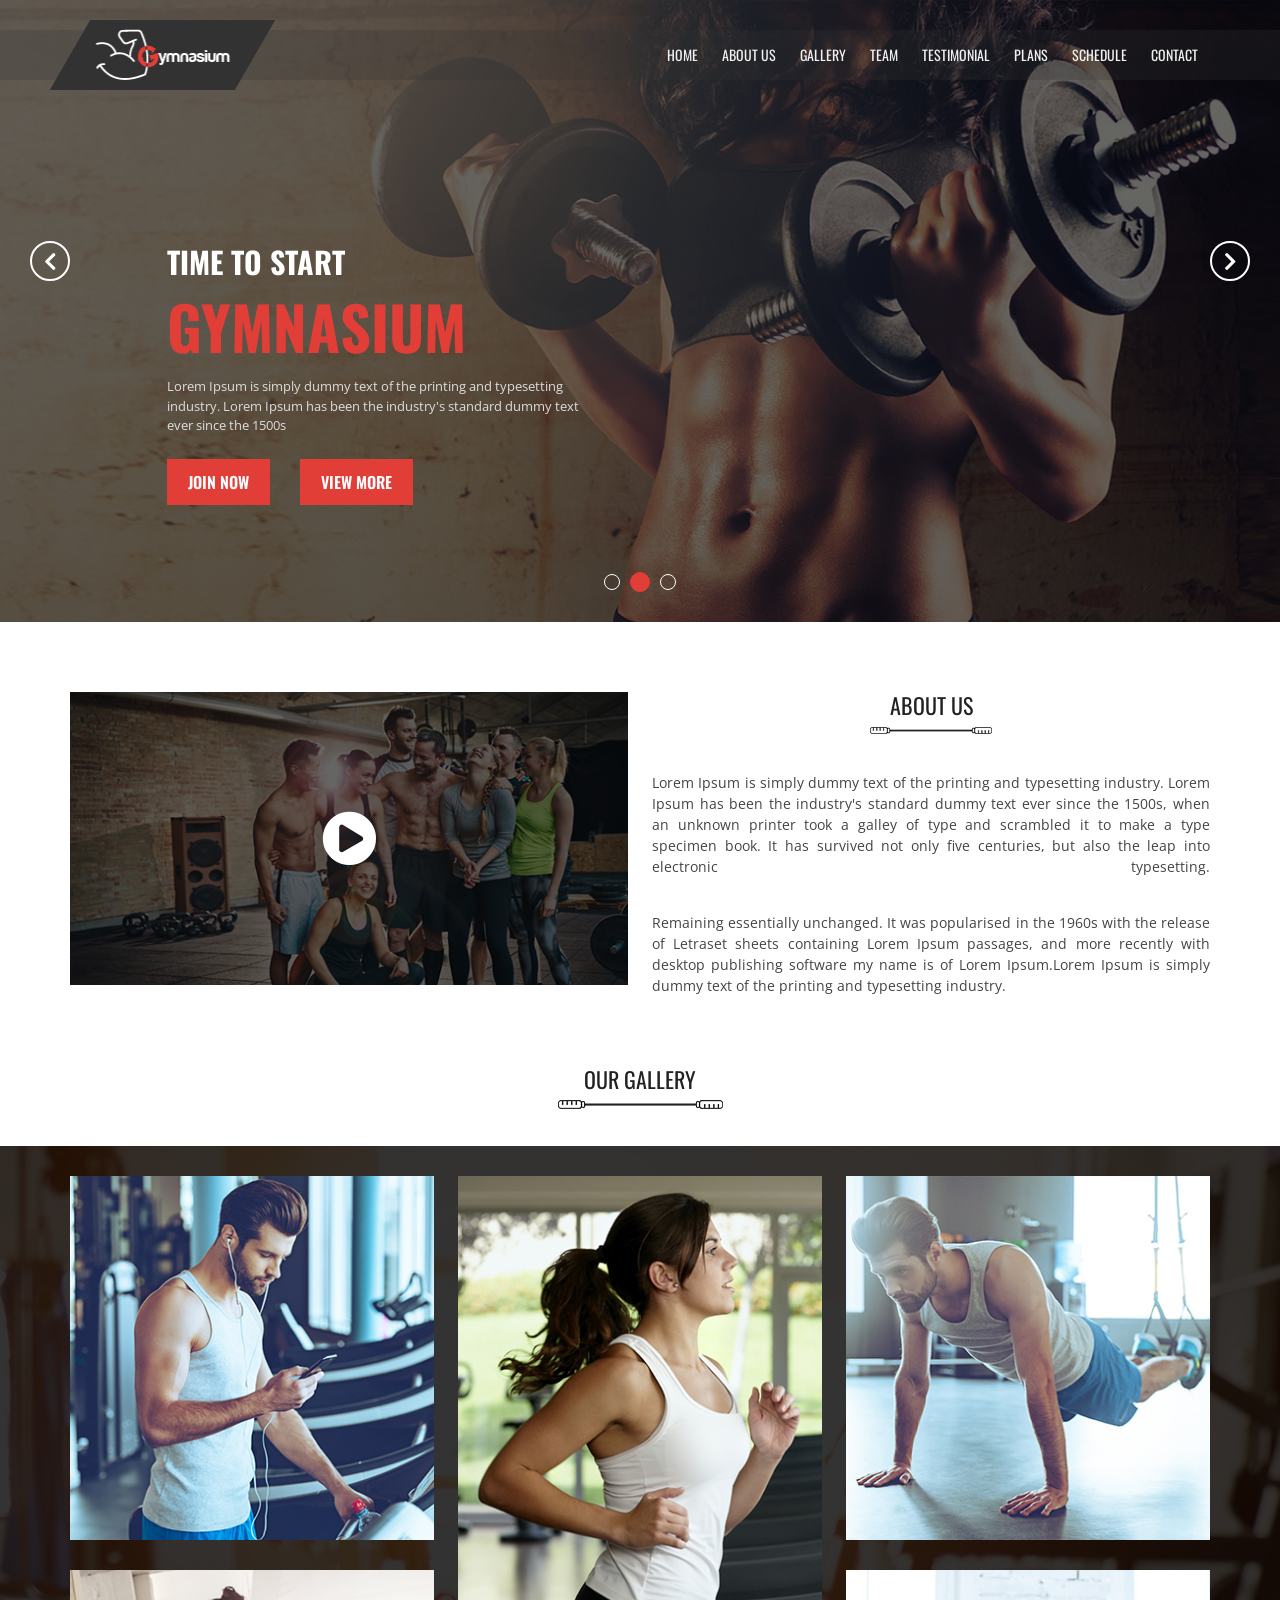
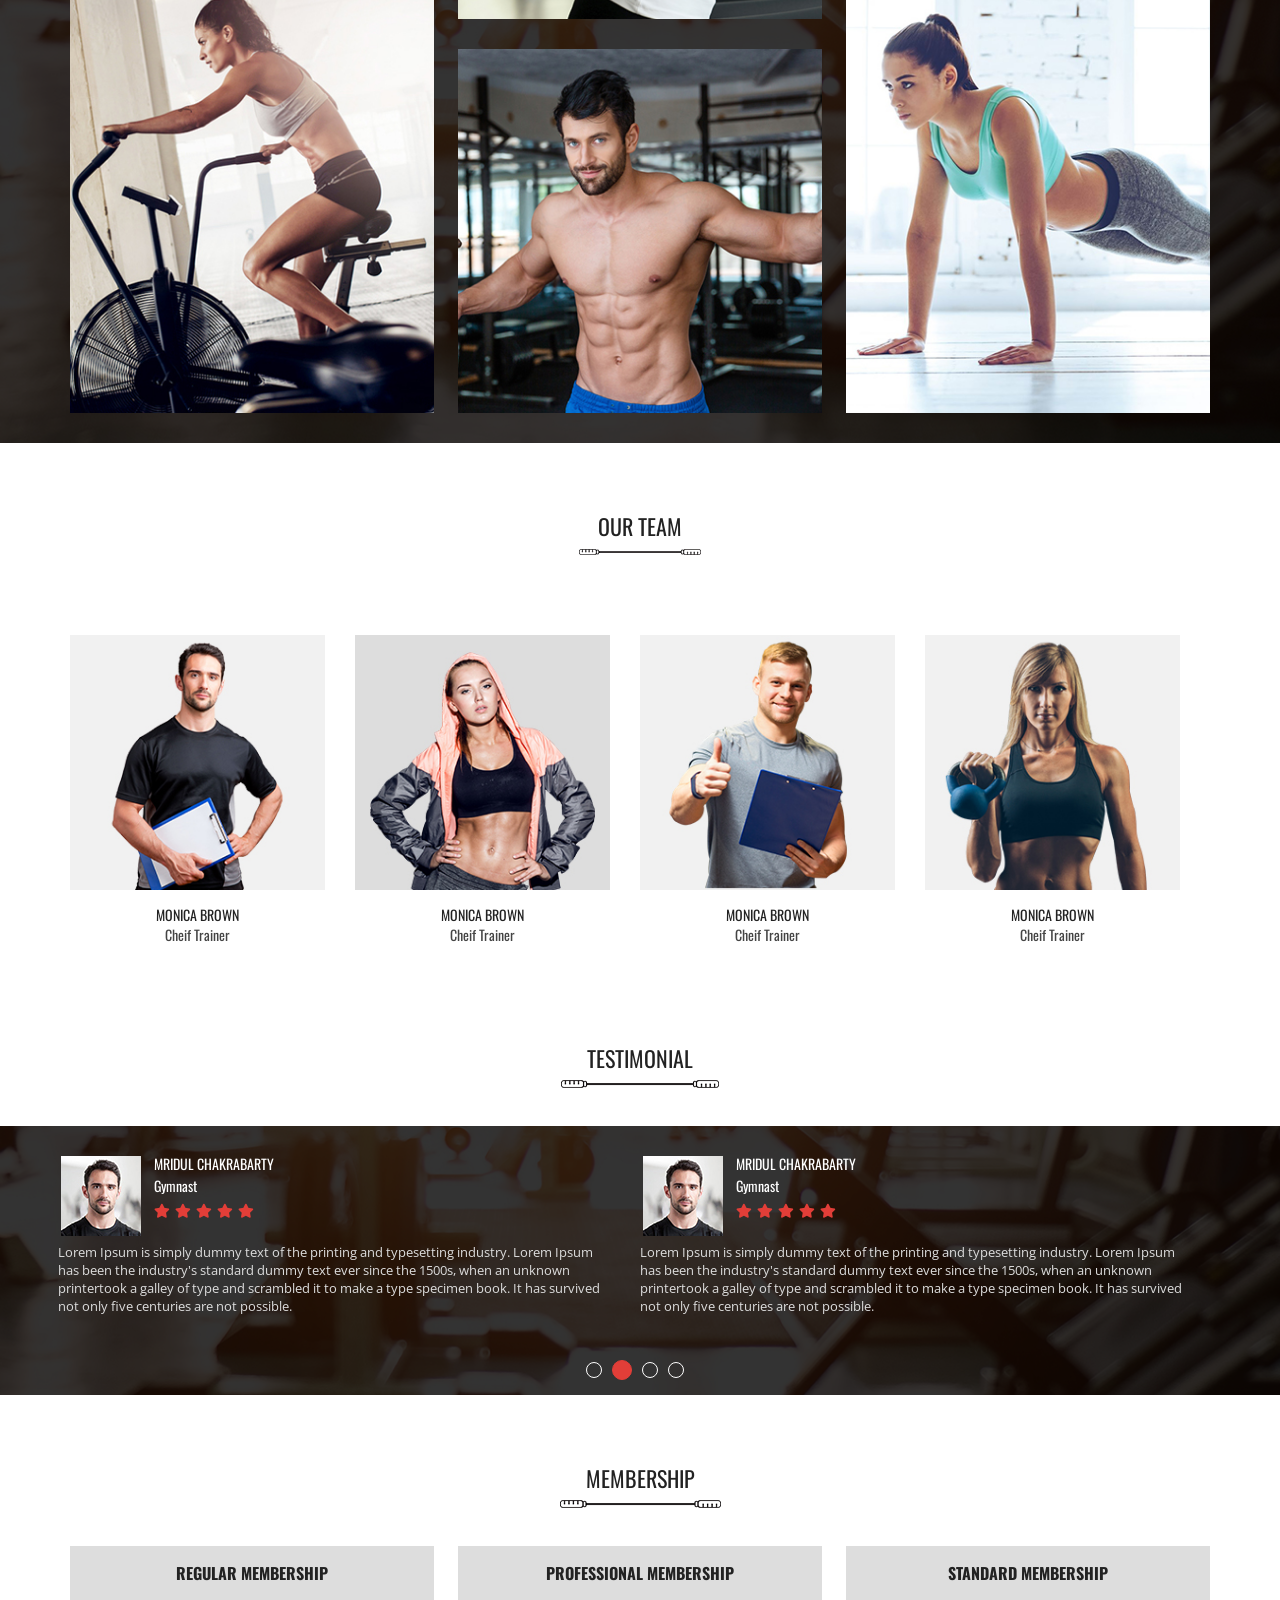
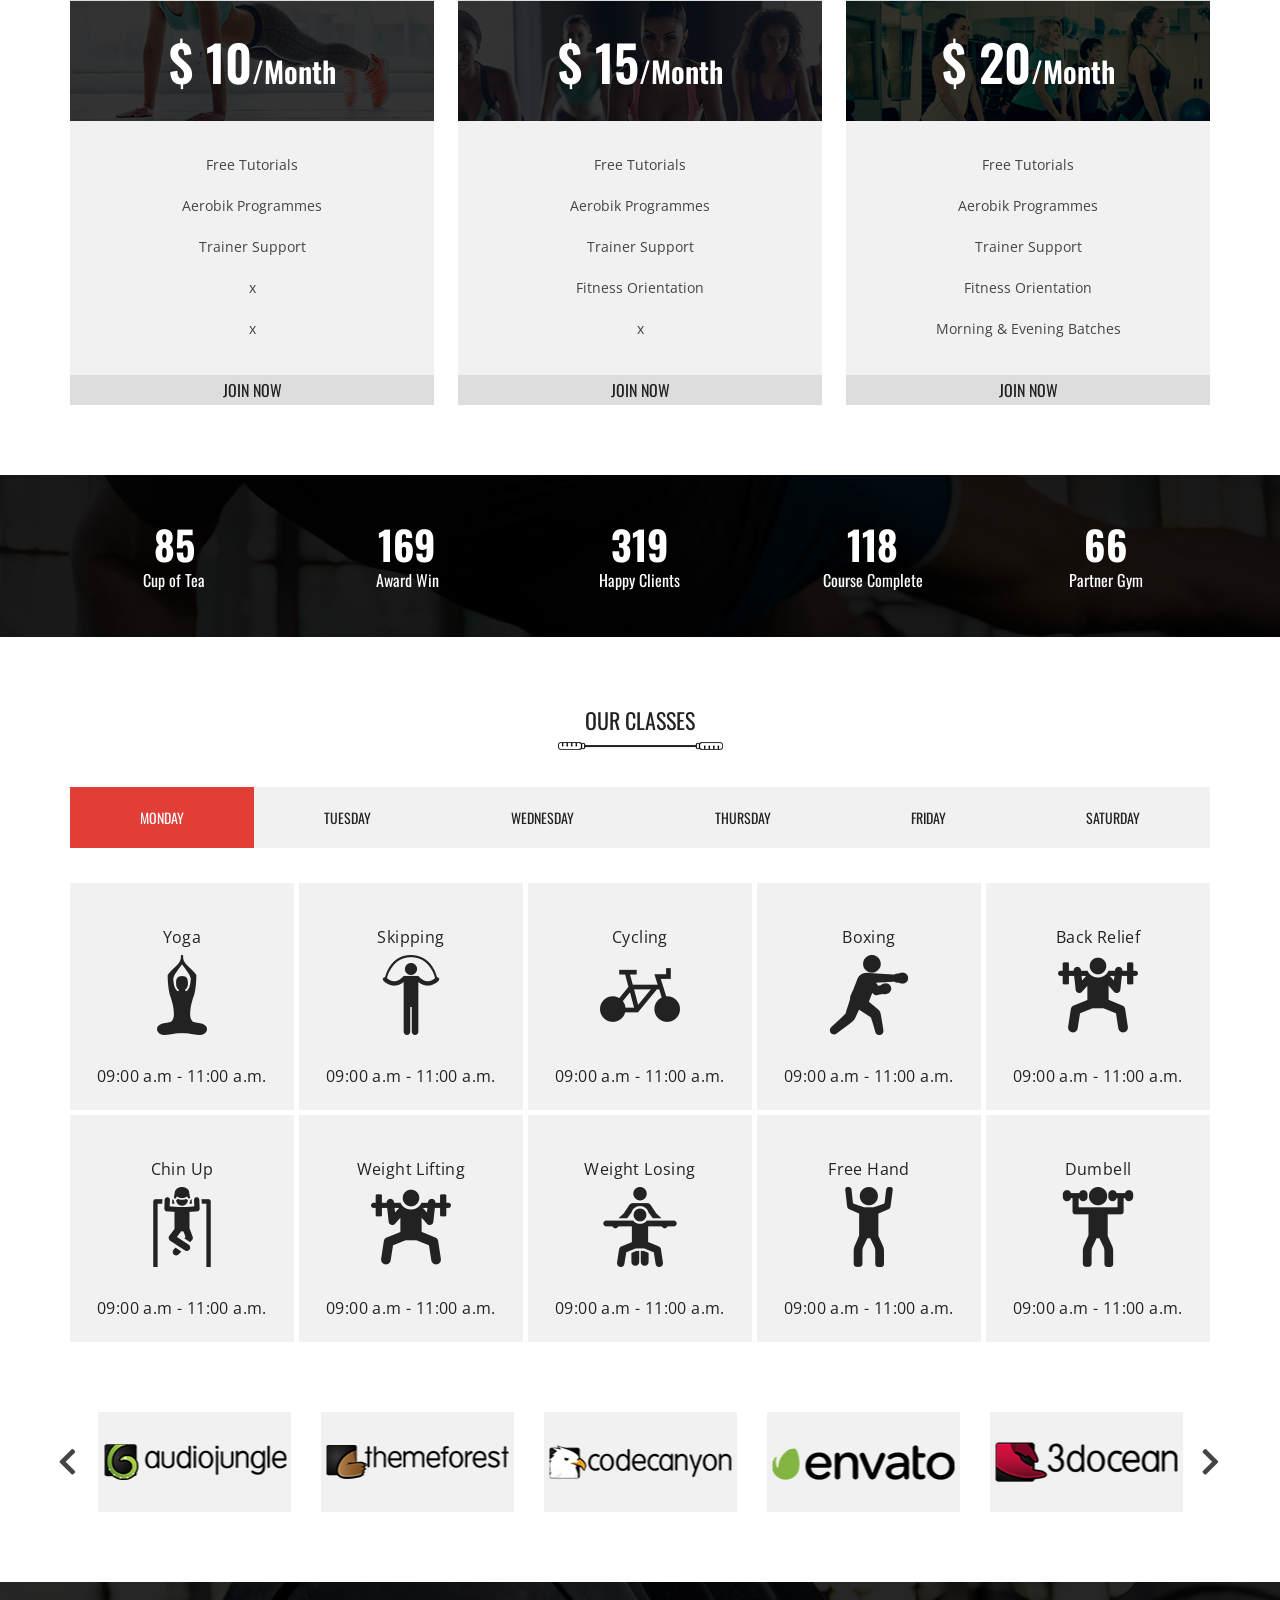
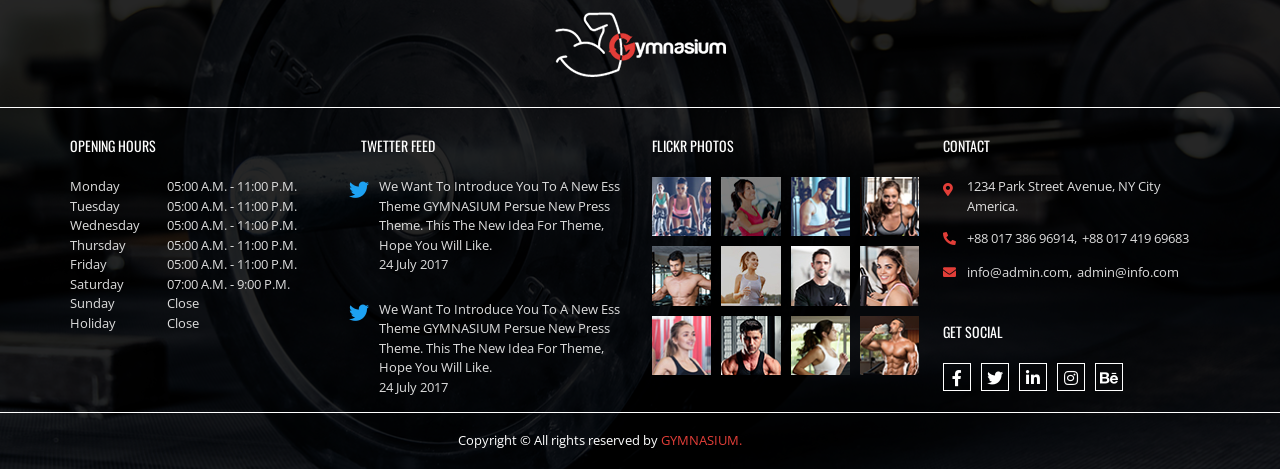
<file: index.html>
<!DOCTYPE html>
<html lang="en">

<head>
  <meta charset="UTF-8">
  <meta name="viewport" content="width=device-width, initial-scale=1">
  <title>Gymnesium</title>
  <link
    href="https://fonts.googleapis.com/css2?family=Open+Sans:wght@300;400;600;700;800&family=Oswald:wght@200;300;400;500;600;700&display=swap"
    rel="stylesheet">
  <link href="https://fonts.googleapis.com/css2?family=Oswald:wght@200;300;400;500;600;700&display=swap"
    rel="stylesheet">

  <link rel="stylesheet" href="css/bootstrap.min.css">
  <link rel="stylesheet" href="css/all.min.css">
  <link rel="stylesheet" href="font/flaticon.css">
  <link rel="stylesheet" href="css/slick.css">
  <link rel="stylesheet" href="css/venobox.css">
  <link rel="stylesheet" href="src/css/lightbox.css">
  <link rel="stylesheet" href="css/colorfulTab.min.css">
  <link rel="stylesheet" href="css/style.css">
  <link rel="stylesheet" href="css/responsive.css">
</head>

<body>
  <!-- =========================================================
                            Menu Part Start
    ========================================================== -->
  <nav class="navbar navbar-expand-lg p-0 menu_part">
    <div class="container px-xl-0">
      <a class="navbar-brand logo_shape" href="#">
        <img src="images/logo.png" alt="logo">
      </a>
      <button class="navbar-toggler" type="button" data-bs-toggle="collapse" data-bs-target="#navbarSupportedContent"
        aria-controls="navbarSupportedContent" aria-expanded="false" aria-label="Toggle navigation">
        <i class="fas fa-bars"></i>
      </button>
      <div class="collapse navbar-collapse" id="navbarSupportedContent">
        <ul class="navbar-nav ms-auto mb-2 mb-lg-0 me main_menu">
          <li class="nav-item">
            <a class="nav-link active" aria-current="page" href="#">Home</a>
          </li>
          <li class="nav-item">
            <a class="nav-link" href="#about_part">About us</a>
          </li>
          <li class="nav-item">
            <a class="nav-link" href="#gallery_part">Gallery</a>
          </li>
          <li class="nav-item">
            <a class="nav-link" href="#team_part">Team</a>
          </li>
          <li class="nav-item">
            <a class="nav-link" href="#testimonial_part">Testimonial</a>
          </li>
          <li class="nav-item">
            <a class="nav-link" href="#membership_part">Plans</a>
          </li>
          <li class="nav-item">
            <a class="nav-link" href="#class_part">Schedule</a>
          </li>
          <li class="nav-item">
            <a class="nav-link" href="#footer_part">Contact</a>
          </li>
        </ul>
      </div>
    </div>
  </nav>
  <!-- =========================================================
                            Menu Part End
    ========================================================== -->

  <!-- =========================================================
                            Banner Part Start
    ========================================================== -->

  <section id="banner_part">
    <div class="banner_slider">
      <div class="banner_slider_item" style="background: url(images/banner-1.jpg);">
        <div class="container px-xl-0">
          <div class="row">
            <div class="col-xl-6 m-auto text-center main_slider">
              <div class="banner_heading">
                <h3>Time To Start</h3>
                <h1>Gymnasium</h1>
                <p>Lorem Ipsum is simply dummy text of the printing and typesetting industry. Lorem Ipsum has been the
                  industry's standard dummy text ever since the 1500s</p>
              </div>
              <div class="banner_button">
                <a href="#">Join now</a>
                <a href="#">view More</a>
              </div>
            </div>
          </div>
        </div>
      </div>
      <div class="banner_slider_item" style="background: url(images/banner-2.jpg);">
        <div class="container px-xl-0">
          <div class="row">
            <div class="col-xl-6 me-auto text-left offset-xl-1 offset-lg-1 others_slider">
              <div class="banner_heading">
                <h3>Time To Start</h3>
                <h1>Gymnasium</h1>
                <p>Lorem Ipsum is simply dummy text of the printing and typesetting industry. Lorem Ipsum has been the
                  industry's standard dummy text ever since the 1500s</p>
              </div>
              <div class="banner_button">
                <a href="#">Join now</a>
                <a href="#">view More</a>
              </div>
            </div>
          </div>
        </div>
      </div>
      <div class="banner_slider_item" style="background: url(images/banner-3.jpg);">
        <div class="container px-xl-0">
          <div class="row">
            <div class="col-xl-6 me-auto text-left offset-xl-1 offset-lg-1 others_slider">
              <div class="banner_heading">
                <h3>Time To Start</h3>
                <h1>Gymnasium</h1>
                <p>Lorem Ipsum is simply dummy text of the printing and typesetting industry. Lorem Ipsum has been the
                  industry's standard dummy text ever since the 1500s</p>
              </div>
              <div class="banner_button">
                <a href="#">Join now</a>
                <a href="#">view More</a>
              </div>
            </div>
          </div>
        </div>
      </div>
    </div>
  </section>

  <!-- =========================================================
                            Banner Part End
    ========================================================== -->

  <!-- =========================================================
                            About Part Start
    ========================================================== -->

  <section id="about_part">
    <div class="container px-xl-0">
      <div class="row">
        <div class="col-xl-6 order-1 order-lg-1 order-xl-0">
          <div class="about_video">
            <a class="venobox" data-autoplay="true" data-vbtype="video" href="https://youtu.be/3AUsKNTiqlI">
              <div class="about_img">
                <img src="images/About_part_img.jpg" class="img-fluid w-100" alt="About_part_img">
                <i class="fas fa-play-circle"></i>
              </div>
            </a>
          </div>
        </div>
        <div class="col-xl-6 order-0 order-lg-0 order-xl-1">
          <div class="about_heading">
            <h3>About Us</h3>
            <div class="about_heading_shape">
              <img src="images/about_heading_shape.png" alt="about_heading_shape">
            </div>
          </div>
          <div class="about_txt">
            <p>Lorem Ipsum is simply dummy text of the printing and typesetting industry. Lorem Ipsum has been the
              industry's standard dummy text ever since the 1500s, when an unknown printer took a galley of type and
              scrambled it to make a type specimen book. It has survived not only five centuries, but also the leap into
              electronic typesetting.
              <span>Remaining essentially unchanged. It was popularised in the 1960s with the release of Letraset sheets
                containing Lorem Ipsum passages, and more recently with desktop publishing software my name is of Lorem
                Ipsum.Lorem Ipsum is simply dummy text of the printing and typesetting industry.</span>
            </p>
          </div>
        </div>
      </div>
    </div>
  </section>

  <!-- =========================================================
                            About Part End
    ========================================================== -->

  <!-- =========================================================
                            Gallery Part Start
    ========================================================== -->

  <section id="gallery_part">
    <div class="container px-xl-0">
      <div class="row hading_galley">
        <div class="col-xl-auto m-auto text-center">
          <div class="gallery_heading">
            <h3>Our Gallery</h3>
          </div>
          <div class="gallery_heading_shape">
            <img src="images/gallery_heading_shape.png" alt="gallery_heading_shape">
          </div>
        </div>
      </div>
    </div>
    <div class="gallery_bg" style="background: url(images/gallery_part_bg.jpg);">
      <div class="container px-xl-0">
        <div class="row gall_img">
          <div class="col-xl-4 col-4 text-center">
            <div class="gallery_img">
              <ul>
                <li>
                  <a href="images/gallery_img_01.jpg" data-lightbox="roadtrip">
                    <img src="images/gallery_img_01.jpg" class="img-fluid w-100" alt="gallery_img_01">
                    <div class="galley_overlay">
                      <i class="fas fa-search-plus"></i>
                    </div>
                  </a>
                </li>
                <li>
                  <a href="images/gallery_img_02.jpg" data-lightbox="roadtrip">
                    <img src="images/gallery_img_02.jpg" class="img-fluid w-100" alt="gallery_img_02">
                    <div class="galley_overlay">
                      <i class="fas fa-search-plus"></i>
                    </div>
                  </a>
                </li>
              </ul>
            </div>
          </div>
          <div class="col-xl-4 col-4 text-center">
            <div class="gallery_img">
              <ul>
                <li>
                  <a href="images/gallery_img_03.jpg" data-lightbox="roadtrip">
                    <img src="images/gallery_img_03.jpg" class="img-fluid w-100" alt="gallery_img_01">
                    <div class="galley_overlay">
                      <i class="fas fa-search-plus"></i>
                    </div>
                  </a>
                </li>
                <li>
                  <a href="images/gallery_img_04.jpg" data-lightbox="roadtrip">
                    <img src="images/gallery_img_04.jpg" class="img-fluid w-100" alt="gallery_img_02">
                    <div class="galley_overlay">
                      <i class="fas fa-search-plus"></i>
                    </div>
                  </a>
                </li>
              </ul>
            </div>
          </div>
          <div class="col-xl-4 col-4 text-center">
            <div class="gallery_img">
              <ul>
                <li>
                  <a href="images/gallery_img_05.jpg" data-lightbox="roadtrip">
                    <img src="images/gallery_img_05.jpg" class="img-fluid w-100" alt="gallery_img_01">
                    <div class="galley_overlay">
                      <i class="fas fa-search-plus"></i>
                    </div>
                  </a>
                </li>
                <li>
                  <a href="images/gallery_img_06.jpg" data-lightbox="roadtrip">
                    <img src="images/gallery_img_06.jpg" class="img-fluid w-100" alt="gallery_img_02">
                    <div class="galley_overlay">
                      <i class="fas fa-search-plus"></i>
                    </div>
                  </a>
                </li>
              </ul>
            </div>
          </div>
        </div>
      </div>
    </div>
  </section>

  <!-- =========================================================
                            Gallery Part End
    ========================================================== -->

  <!-- =========================================================
                            Team Part Start
    ========================================================== -->

  <section id="team_part">
    <div class="container px-xl-0">
      <div class="row first_row">
        <div class="col-xl-auto m-auto text-center">
          <div class="team_heading">
            <h3>
              Our Team
            </h3>
          </div>
          <div class="team_heading_shape">
            <img src="images/team_heading_shape.jpg" alt="team_heading_shape">
          </div>
        </div>
      </div>
      <div class="row">
        <div class="col-xl">
          <div class="team_slider">
            <div class="slider_item">
              <img src="images/team_slide_item_01.jpg" class="img-fluid w-100" alt="team_slide_item_01">
              <div class="slider_item_overlay">
                <ul>
                  <li>
                    <a href="#"><i class="fab fa-facebook-f"></i></a>
                  </li>
                  <li>
                    <a href="#"><i class="fab fa-twitter"></i></a>
                  </li>
                  <li>
                    <a href="#"><i class="fab fa-linkedin-in"></i></a>
                  </li>
                </ul>
              </div>
              <div class="team_text_part">
                <div class="name_heading">
                  <h4>Monica Brown</h4>
                </div>
                <div class="team_designation">
                  <h5>Cheif Trainer</h5>
                </div>
                <div class="team_text">
                  <p>Lorem Ipsum is simply dummy text of the printing and typesetting industry. Lorem Ipsum 1500s.</p>
                </div>
              </div>
            </div>
            <div class="slider_item">
              <img src="images/team_slide_item_02.jpg" class="img-fluid w-100" alt="team_slide_item_02">
              <div class="slider_item_overlay">
                <ul>
                  <li>
                    <a href="#"><i class="fab fa-facebook-f"></i></a>
                  </li>
                  <li>
                    <a href="#"><i class="fab fa-twitter"></i></a>
                  </li>
                  <li>
                    <a href="#"><i class="fab fa-linkedin-in"></i></a>
                  </li>
                </ul>
              </div>
              <div class="team_text_part">
                <div class="name_heading">
                  <h4>Monica Brown</h4>
                </div>
                <div class="team_designation">
                  <h5>Cheif Trainer</h5>
                </div>
                <div class="team_text">
                  <p>Lorem Ipsum is simply dummy text of the printing and typesetting industry. Lorem Ipsum 1500s.</p>
                </div>
              </div>
            </div>
            <div class="slider_item">
              <img src="images/team_slide_item_03.jpg" class="img-fluid w-100" alt="team_slide_item_03">
              <div class="slider_item_overlay">
                <ul>
                  <li>
                    <a href="#"><i class="fab fa-facebook-f"></i></a>
                  </li>
                  <li>
                    <a href="#"><i class="fab fa-twitter"></i></a>
                  </li>
                  <li>
                    <a href="#"><i class="fab fa-linkedin-in"></i></a>
                  </li>
                </ul>
              </div>
              <div class="team_text_part">
                <div class="name_heading">
                  <h4>Monica Brown</h4>
                </div>
                <div class="team_designation">
                  <h5>Cheif Trainer</h5>
                </div>
                <div class="team_text">
                  <p>Lorem Ipsum is simply dummy text of the printing and typesetting industry. Lorem Ipsum 1500s.</p>
                </div>
              </div>
            </div>
            <div class="slider_item">
              <img src="images/team_slide_item_04.jpg" class="img-fluid w-100" alt="team_slide_item_04">
              <div class="slider_item_overlay">
                <ul>
                  <li>
                    <a href="#"><i class="fab fa-facebook-f"></i></a>
                  </li>
                  <li>
                    <a href="#"><i class="fab fa-twitter"></i></a>
                  </li>
                  <li>
                    <a href="#"><i class="fab fa-linkedin-in"></i></a>
                  </li>
                </ul>
              </div>
              <div class="team_text_part">
                <div class="name_heading">
                  <h4>Monica Brown</h4>
                </div>
                <div class="team_designation">
                  <h5>Cheif Trainer</h5>
                </div>
                <div class="team_text">
                  <p>Lorem Ipsum is simply dummy text of the printing and typesetting industry. Lorem Ipsum 1500s.</p>
                </div>
              </div>
            </div>
            <div class="slider_item">
              <img src="images/team_slide_item_01.jpg" class="img-fluid w-100" alt="team_slide_item_01">
              <div class="slider_item_overlay">
                <ul>
                  <li>
                    <a href="#"><i class="fab fa-facebook-f"></i></a>
                  </li>
                  <li>
                    <a href="#"><i class="fab fa-twitter"></i></a>
                  </li>
                  <li>
                    <a href="#"><i class="fab fa-linkedin-in"></i></a>
                  </li>
                </ul>
              </div>
              <div class="team_text_part">
                <div class="name_heading">
                  <h4>Monica Brown</h4>
                </div>
                <div class="team_designation">
                  <h5>Cheif Trainer</h5>
                </div>
                <div class="team_text">
                  <p>Lorem Ipsum is simply dummy text of the printing and typesetting industry. Lorem Ipsum 1500s.</p>
                </div>
              </div>
            </div>
            <div class="slider_item">
              <img src="images/team_slide_item_02.jpg" class="img-fluid w-100" alt="team_slide_item_02">
              <div class="slider_item_overlay">
                <ul>
                  <li>
                    <a href="#"><i class="fab fa-facebook-f"></i></a>
                  </li>
                  <li>
                    <a href="#"><i class="fab fa-twitter"></i></a>
                  </li>
                  <li>
                    <a href="#"><i class="fab fa-linkedin-in"></i></a>
                  </li>
                </ul>
              </div>
              <div class="team_text_part">
                <div class="name_heading">
                  <h4>Monica Brown</h4>
                </div>
                <div class="team_designation">
                  <h5>Cheif Trainer</h5>
                </div>
                <div class="team_text">
                  <p>Lorem Ipsum is simply dummy text of the printing and typesetting industry. Lorem Ipsum 1500s.</p>
                </div>
              </div>
            </div>
            <div class="slider_item">
              <img src="images/team_slide_item_03.jpg" class="img-fluid w-100" alt="team_slide_item_03">
              <div class="slider_item_overlay">
                <ul>
                  <li>
                    <a href="#"><i class="fab fa-facebook-f"></i></a>
                  </li>
                  <li>
                    <a href="#"><i class="fab fa-twitter"></i></a>
                  </li>
                  <li>
                    <a href="#"><i class="fab fa-linkedin-in"></i></a>
                  </li>
                </ul>
              </div>
              <div class="team_text_part">
                <div class="name_heading">
                  <h4>Monica Brown</h4>
                </div>
                <div class="team_designation">
                  <h5>Cheif Trainer</h5>
                </div>
                <div class="team_text">
                  <p>Lorem Ipsum is simply dummy text of the printing and typesetting industry. Lorem Ipsum 1500s.</p>
                </div>
              </div>
            </div>
            <div class="slider_item">
              <img src="images/team_slide_item_04.jpg" class="img-fluid w-100" alt="team_slide_item_04">
              <div class="slider_item_overlay">
                <ul>
                  <li>
                    <a href="#"><i class="fab fa-facebook-f"></i></a>
                  </li>
                  <li>
                    <a href="#"><i class="fab fa-twitter"></i></a>
                  </li>
                  <li>
                    <a href="#"><i class="fab fa-linkedin-in"></i></a>
                  </li>
                </ul>
              </div>
              <div class="team_text_part">
                <div class="name_heading">
                  <h4>Monica Brown</h4>
                </div>
                <div class="team_designation">
                  <h5>Cheif Trainer</h5>
                </div>
                <div class="team_text">
                  <p>Lorem Ipsum is simply dummy text of the printing and typesetting industry. Lorem Ipsum 1500s.</p>
                </div>
              </div>
            </div>
          </div>
        </div>
      </div>
    </div>
  </section>

  <!-- =========================================================
                            Team Part End
    ========================================================== -->

  <!-- =========================================================
                            Testimonial Part Start
    ========================================================== -->

  <section id="testimonial_part">
    <div class="container px-xl-0">
      <div class="row test_first_row">
        <div class="col-xl-auto m-auto text-center">
          <div class="testimonial_heading">
            <h3>Testimonial</h3>
            <img src="images/testimonial_heading_shape.jpg" alt="testimonial_heading_shape">
          </div>
        </div>
      </div>
    </div>
    <div class="test_bg" style="background: url(images/testimonial_bg.jpg);">
      <div class="container px-xl-0">
        <div class="row slider_start">
          <div class="col-xl-6 main_div_test">
            <div class="row img_edit">
              <div class="col-xl-2">
                <img src="images/testimonial_img_01.jpg" alt="testimonial_img_01">
              </div>
              <div class="col-xl-10 text-white test_txt_part">
                <div class="test_heading">
                  <h3>Mridul Chakrabarty</h3>
                  <h4>Gymnast</h4>
                </div>
                <div class="test_rating_stars">
                  <i class="fas fa-star"></i>
                  <i class="fas fa-star"></i>
                  <i class="fas fa-star"></i>
                  <i class="fas fa-star"></i>
                  <i class="fas fa-star"></i>
                </div>
              </div>
            </div>
            <div class="row">
              <div class="col-xl text-white">
                <div class="test_txt">
                  <p>Lorem Ipsum is simply dummy text of the printing and typesetting industry. Lorem Ipsum has been the
                    industry's standard dummy text ever since the 1500s, when an unknown printertook a galley of type
                    and scrambled it to make a type specimen book. It has survived not only five centuries are not
                    possible.</p>
                </div>
              </div>
            </div>
          </div>
          <div class="col-xl-6 main_div_test">
            <div class="row img_edit">
              <div class="col-xl-2">
                <img src="images/testimonial_img_01.jpg" alt="testimonial_img_01">
              </div>
              <div class="col-xl-10 text-white test_txt_part">
                <div class="test_heading">
                  <h3>Mridul Chakrabarty</h3>
                  <h4>Gymnast</h4>
                </div>
                <div class="test_rating_stars">
                  <i class="fas fa-star"></i>
                  <i class="fas fa-star"></i>
                  <i class="fas fa-star"></i>
                  <i class="fas fa-star"></i>
                  <i class="fas fa-star"></i>
                </div>
              </div>
            </div>
            <div class="row">
              <div class="col-xl text-white">
                <div class="test_txt">
                  <p>Lorem Ipsum is simply dummy text of the printing and typesetting industry. Lorem Ipsum has been the
                    industry's standard dummy text ever since the 1500s, when an unknown printertook a galley of type
                    and scrambled it to make a type specimen book. It has survived not only five centuries are not
                    possible.</p>
                </div>
              </div>
            </div>
          </div>
          <div class="col-xl-6 main_div_test">
            <div class="row img_edit">
              <div class="col-xl-2">
                <img src="images/testimonial_img_01.jpg" alt="testimonial_img_01">
              </div>
              <div class="col-xl-10 text-white test_txt_part">
                <div class="test_heading">
                  <h3>Mridul Chakrabarty</h3>
                  <h4>Gymnast</h4>
                </div>
                <div class="test_rating_stars">
                  <i class="fas fa-star"></i>
                  <i class="fas fa-star"></i>
                  <i class="fas fa-star"></i>
                  <i class="fas fa-star"></i>
                  <i class="fas fa-star"></i>
                </div>
              </div>
            </div>
            <div class="row">
              <div class="col-xl text-white">
                <div class="test_txt">
                  <p>Lorem Ipsum is simply dummy text of the printing and typesetting industry. Lorem Ipsum has been the
                    industry's standard dummy text ever since the 1500s, when an unknown printertook a galley of type
                    and scrambled it to make a type specimen book. It has survived not only five centuries are not
                    possible.</p>
                </div>
              </div>
            </div>
          </div>
          <div class="col-xl-6 main_div_test">
            <div class="row img_edit">
              <div class="col-xl-2">
                <img src="images/testimonial_img_01.jpg" alt="testimonial_img_01">
              </div>
              <div class="col-xl-10 text-white test_txt_part">
                <div class="test_heading">
                  <h3>Mridul Chakrabarty</h3>
                  <h4>Gymnast</h4>
                </div>
                <div class="test_rating_stars">
                  <i class="fas fa-star"></i>
                  <i class="fas fa-star"></i>
                  <i class="fas fa-star"></i>
                  <i class="fas fa-star"></i>
                  <i class="fas fa-star"></i>
                </div>
              </div>
            </div>
            <div class="row">
              <div class="col-xl text-white">
                <div class="test_txt">
                  <p>Lorem Ipsum is simply dummy text of the printing and typesetting industry. Lorem Ipsum has been the
                    industry's standard dummy text ever since the 1500s, when an unknown printertook a galley of type
                    and scrambled it to make a type specimen book. It has survived not only five centuries are not
                    possible.</p>
                </div>
              </div>
            </div>
          </div>
        </div>
      </div>
    </div>
  </section>

  <!-- =========================================================
                            Testimonial Part End
    ========================================================== -->

  <!-- =========================================================
                            Membership Part Start
    ========================================================== -->

  <section id="membership_part">
    <div class="container px-xl-0">
      <div class="row test_first_row">
        <div class="col-xl-auto m-auto text-center">
          <div class="testimonial_heading">
            <h3>Membership</h3>
            <img src="images/membership_heading_shape.png" alt="membership_heading_shape">
          </div>
        </div>
      </div>
      <div class="row">
        <div class="col-xl-4 col-4 price_colm">
          <div class="price_heading">
            <h4>Regular Membership</h4>
          </div>
          <div class="price_tag_img text-center" style="background: url(images/price_tag_img_01.jpg);">
            <h2><span>$ 10</span>/Month</h2>
          </div>
          <div class="price_txt">
            <p>Free Tutorials</p>
            <p>Aerobik Programmes</p>
            <p>Trainer Support</p>
            <p>x</p>
            <p>x</p>
            <div class="price_button">
              <a href="#">Join Now</a>
            </div>
          </div>
        </div>
        <div class="col-xl-4 col-4 price_colm">
          <div class="price_heading">
            <h4>Professional Membership</h4>
          </div>
          <div class="price_tag_img text-center" style="background: url(images/price_tag_img_02.jpg);">
            <h2><span>$ 15</span>/Month</h2>
          </div>
          <div class="price_txt">
            <p>Free Tutorials</p>
            <p>Aerobik Programmes</p>
            <p>Trainer Support</p>
            <p>Fitness Orientation</p>
            <p>x</p>
            <div class="price_button">
              <a href="#">Join Now</a>
            </div>
          </div>
        </div>
        <div class="col-xl-4 col-4 price_colm">
          <div class="price_heading">
            <h4>Standard Membership</h4>
          </div>
          <div class="price_tag_img text-center" style="background: url(images/price_tag_img_03.jpg);">
            <h2><span>$ 20</span>/Month</h2>
          </div>
          <div class="price_txt">
            <p>Free Tutorials</p>
            <p>Aerobik Programmes</p>
            <p>Trainer Support</p>
            <p>Fitness Orientation</p>
            <p>Morning & Evening Batches</p>
            <div class="price_button">
              <a href="#">Join Now</a>
            </div>
          </div>
        </div>
      </div>
    </div>
  </section>

  <!-- =========================================================
                            Membership Part End
    ========================================================== -->

  <!-- =========================================================
                            CounterUp Part Start
    ========================================================== -->

  <section id="conterup_part">
    <div class="counter_bg" style="background: url(images/counter_bg.jpg);">
      <div class="container px-xl-0">
        <div class="row">
          <div class="col text-center">
            <h2 class="counter">261</h2>
            <p>Cup of Tea</p>
          </div>
          <div class="col text-center">
            <h2 class="counter">518</h2>
            <p>Award Win</p>
          </div>
          <div class="col text-center">
            <h2 class="counter">999</h2>
            <p>Happy Clients</p>
          </div>
          <div class="col text-center">
            <h2 class="counter">369</h2>
            <p>Course Complete</p>
          </div>
          <div class="col text-center">
            <h2 class="counter">209</h2>
            <p>Partner Gym</p>
          </div>
        </div>
      </div>
    </div>
  </section>

  <!-- =========================================================
                            CounterUp Part End
    ========================================================== -->

  <!-- =========================================================
                            Class Part Start
    ========================================================== -->
  <section id="class_part">
    <div class="container px-xl-0">
      <div class="row test_first_row">
        <div class="col-xl-auto m-auto text-center">
          <div class="testimonial_heading">
            <h3>Our Classes</h3>
            <img src="images/class_heading_shape.png" alt="class_heading_shape">
          </div>
        </div>
      </div>
    </div>
    <div class="container px-xl-0">
      <div class="row">
        <div class="col colorful_tab">
          <!-- Default -->
          <div class="colorful-tab-wrapper edit_class" id="colorful">
            <ul class="colorful-tab-menu">
              <li class="colorful-tab-menu-item active"><a href="#clr-0">Monday</a></li>
              <li class="colorful-tab-menu-item"><a href="#clr-1">Tuesday</a></li>
              <li class="colorful-tab-menu-item"><a href="#clr-2">Wednesday</a></li>
              <li class="colorful-tab-menu-item"><a href="#clr-3">Thursday</a></li>
              <li class="colorful-tab-menu-item"><a href="#clr-4">Friday</a></li>
              <li class="colorful-tab-menu-item"><a href="#clr-5">Saturday</a></li>
            </ul>
            <div class="colorful-tab-container">
              <div class="colorful-tab-content active" id="clr-0">
                <ul class="first_ul">
                  <li>
                    <p>Yoga</p>
                    <div class="flaticon-buddhist-yoga-pose flat_icon"> </div>
                    <p>09:00 a.m - 11:00 a.m.</p>
                  </li>
                  <li>
                    <p>Skipping</p>
                    <div class="flaticon-jumping-rope-silhouette flat_icon"> </div>
                    <p>09:00 a.m - 11:00 a.m.</p>
                  </li>
                  <li>
                    <p>Cycling</p>
                    <div class="flaticon-bike flat_icon"></div>
                    <p>09:00 a.m - 11:00 a.m.</p>
                  </li>
                  <li>
                    <p>Boxing</p>
                    <div class="flaticon-boxing-fighter flat_icon"> </div>
                    <p>09:00 a.m - 11:00 a.m.</p>
                  </li>
                  <li>
                    <p>Back Relief</p>
                    <div class="flaticon-weightlifting flat_icon"> </div>
                    <p>09:00 a.m - 11:00 a.m.</p>
                  </li>
                </ul>
                <ul class="last_ul">
                  <li>
                    <p>Chin Up</p>
                    <div class="flaticon-pull-up flat_icon"> </div>
                    <p>09:00 a.m - 11:00 a.m.</p>
                  </li>
                  <li>
                    <p>Weight Lifting</p>
                    <div class="flaticon-weightlifting flat_icon"> </div>
                    <p>09:00 a.m - 11:00 a.m.</p>
                  </li>
                  <li>
                    <p>Weight Losing</p>
                    <div class="flaticon-yoga flat_icon"> </div>
                    <p>09:00 a.m - 11:00 a.m.</p>
                  </li>
                  <li>
                    <p>Free Hand</p>
                    <div class="flaticon-man-raising-two-arms flat_icon"> </div>
                    <p>09:00 a.m - 11:00 a.m.</p>
                  </li>
                  <li>
                    <p>Dumbell</p>
                    <div class="flaticon-man-lifting-weights flat_icon"> </div>
                    <p>09:00 a.m - 11:00 a.m.</p>
                  </li>
                </ul>
              </div>
              <div class="colorful-tab-content" id="clr-1">
                <ul class="first_ul">
                  <li>
                    <p>Yoga</p>
                    <div class="flaticon-buddhist-yoga-pose flat_icon"> </div>
                    <p>09:00 a.m - 11:00 a.m.</p>
                  </li>
                  <li>
                    <p>Skipping</p>
                    <div class="flaticon-jumping-rope-silhouette flat_icon"> </div>
                    <p>09:00 a.m - 11:00 a.m.</p>
                  </li>
                  <li>
                    <p>Cycling</p>
                    <div class="flaticon-bike flat_icon"></div>
                    <p>09:00 a.m - 11:00 a.m.</p>
                  </li>
                  <li>
                    <p>Boxing</p>
                    <div class="flaticon-boxing-fighter flat_icon"> </div>
                    <p>09:00 a.m - 11:00 a.m.</p>
                  </li>
                  <li>
                    <p>Back Relief</p>
                    <div class="flaticon-weightlifting flat_icon"> </div>
                    <p>09:00 a.m - 11:00 a.m.</p>
                  </li>
                </ul>
                <ul class="last_ul">
                  <li>
                    <p>Chin Up</p>
                    <div class="flaticon-pull-up flat_icon"> </div>
                    <p>09:00 a.m - 11:00 a.m.</p>
                  </li>
                  <li>
                    <p>Weight Lifting</p>
                    <div class="flaticon-weightlifting flat_icon"> </div>
                    <p>09:00 a.m - 11:00 a.m.</p>
                  </li>
                  <li>
                    <p>Weight Losing</p>
                    <div class="flaticon-yoga flat_icon"> </div>
                    <p>09:00 a.m - 11:00 a.m.</p>
                  </li>
                  <li>
                    <p>Free Hand</p>
                    <div class="flaticon-man-raising-two-arms flat_icon"> </div>
                    <p>09:00 a.m - 11:00 a.m.</p>
                  </li>
                  <li>
                    <p>Dumbell</p>
                    <div class="flaticon-man-lifting-weights flat_icon"> </div>
                    <p>09:00 a.m - 11:00 a.m.</p>
                  </li>
                </ul>
              </div>
              <div class="colorful-tab-content" id="clr-2">
                <ul class="first_ul">
                  <li>
                    <p>Yoga</p>
                    <div class="flaticon-buddhist-yoga-pose flat_icon"> </div>
                    <p>09:00 a.m - 11:00 a.m.</p>
                  </li>
                  <li>
                    <p>Skipping</p>
                    <div class="flaticon-jumping-rope-silhouette flat_icon"> </div>
                    <p>09:00 a.m - 11:00 a.m.</p>
                  </li>
                  <li>
                    <p>Cycling</p>
                    <div class="flaticon-bike flat_icon"></div>
                    <p>09:00 a.m - 11:00 a.m.</p>
                  </li>
                  <li>
                    <p>Boxing</p>
                    <div class="flaticon-boxing-fighter flat_icon"> </div>
                    <p>09:00 a.m - 11:00 a.m.</p>
                  </li>
                  <li>
                    <p>Back Relief</p>
                    <div class="flaticon-weightlifting flat_icon"> </div>
                    <p>09:00 a.m - 11:00 a.m.</p>
                  </li>
                </ul>
                <ul class="last_ul">
                  <li>
                    <p>Chin Up</p>
                    <div class="flaticon-pull-up flat_icon"> </div>
                    <p>09:00 a.m - 11:00 a.m.</p>
                  </li>
                  <li>
                    <p>Weight Lifting</p>
                    <div class="flaticon-weightlifting flat_icon"> </div>
                    <p>09:00 a.m - 11:00 a.m.</p>
                  </li>
                  <li>
                    <p>Weight Losing</p>
                    <div class="flaticon-yoga flat_icon"> </div>
                    <p>09:00 a.m - 11:00 a.m.</p>
                  </li>
                  <li>
                    <p>Free Hand</p>
                    <div class="flaticon-man-raising-two-arms flat_icon"> </div>
                    <p>09:00 a.m - 11:00 a.m.</p>
                  </li>
                  <li>
                    <p>Dumbell</p>
                    <div class="flaticon-man-lifting-weights flat_icon"> </div>
                    <p>09:00 a.m - 11:00 a.m.</p>
                  </li>
                </ul>
              </div>
              <div class="colorful-tab-content" id="clr-3">
                <ul class="first_ul">
                  <li>
                    <p>Yoga</p>
                    <div class="flaticon-buddhist-yoga-pose flat_icon"> </div>
                    <p>09:00 a.m - 11:00 a.m.</p>
                  </li>
                  <li>
                    <p>Skipping</p>
                    <div class="flaticon-jumping-rope-silhouette flat_icon"> </div>
                    <p>09:00 a.m - 11:00 a.m.</p>
                  </li>
                  <li>
                    <p>Cycling</p>
                    <div class="flaticon-bike flat_icon"></div>
                    <p>09:00 a.m - 11:00 a.m.</p>
                  </li>
                  <li>
                    <p>Boxing</p>
                    <div class="flaticon-boxing-fighter flat_icon"> </div>
                    <p>09:00 a.m - 11:00 a.m.</p>
                  </li>
                  <li>
                    <p>Back Relief</p>
                    <div class="flaticon-weightlifting flat_icon"> </div>
                    <p>09:00 a.m - 11:00 a.m.</p>
                  </li>
                </ul>
                <ul class="last_ul">
                  <li>
                    <p>Chin Up</p>
                    <div class="flaticon-pull-up flat_icon"> </div>
                    <p>09:00 a.m - 11:00 a.m.</p>
                  </li>
                  <li>
                    <p>Weight Lifting</p>
                    <div class="flaticon-weightlifting flat_icon"> </div>
                    <p>09:00 a.m - 11:00 a.m.</p>
                  </li>
                  <li>
                    <p>Weight Losing</p>
                    <div class="flaticon-yoga flat_icon"> </div>
                    <p>09:00 a.m - 11:00 a.m.</p>
                  </li>
                  <li>
                    <p>Free Hand</p>
                    <div class="flaticon-man-raising-two-arms flat_icon"> </div>
                    <p>09:00 a.m - 11:00 a.m.</p>
                  </li>
                  <li>
                    <p>Dumbell</p>
                    <div class="flaticon-man-lifting-weights flat_icon"> </div>
                    <p>09:00 a.m - 11:00 a.m.</p>
                  </li>
                </ul>
              </div>
              <div class="colorful-tab-content" id="clr-4">
                <ul class="first_ul">
                  <li>
                    <p>Yoga</p>
                    <div class="flaticon-buddhist-yoga-pose flat_icon"> </div>
                    <p>09:00 a.m - 11:00 a.m.</p>
                  </li>
                  <li>
                    <p>Skipping</p>
                    <div class="flaticon-jumping-rope-silhouette flat_icon"> </div>
                    <p>09:00 a.m - 11:00 a.m.</p>
                  </li>
                  <li>
                    <p>Cycling</p>
                    <div class="flaticon-bike flat_icon"></div>
                    <p>09:00 a.m - 11:00 a.m.</p>
                  </li>
                  <li>
                    <p>Boxing</p>
                    <div class="flaticon-boxing-fighter flat_icon"> </div>
                    <p>09:00 a.m - 11:00 a.m.</p>
                  </li>
                  <li>
                    <p>Back Relief</p>
                    <div class="flaticon-weightlifting flat_icon"> </div>
                    <p>09:00 a.m - 11:00 a.m.</p>
                  </li>
                </ul>
                <ul class="last_ul">
                  <li>
                    <p>Chin Up</p>
                    <div class="flaticon-pull-up flat_icon"> </div>
                    <p>09:00 a.m - 11:00 a.m.</p>
                  </li>
                  <li>
                    <p>Weight Lifting</p>
                    <div class="flaticon-weightlifting flat_icon"> </div>
                    <p>09:00 a.m - 11:00 a.m.</p>
                  </li>
                  <li>
                    <p>Weight Losing</p>
                    <div class="flaticon-yoga flat_icon"> </div>
                    <p>09:00 a.m - 11:00 a.m.</p>
                  </li>
                  <li>
                    <p>Free Hand</p>
                    <div class="flaticon-man-raising-two-arms flat_icon"> </div>
                    <p>09:00 a.m - 11:00 a.m.</p>
                  </li>
                  <li>
                    <p>Dumbell</p>
                    <div class="flaticon-man-lifting-weights flat_icon"> </div>
                    <p>09:00 a.m - 11:00 a.m.</p>
                  </li>
                </ul>
              </div>
              <div class="colorful-tab-content" id="clr-5">
                <ul class="first_ul">
                  <li>
                    <p>Yoga</p>
                    <div class="flaticon-buddhist-yoga-pose flat_icon"> </div>
                    <p>09:00 a.m - 11:00 a.m.</p>
                  </li>
                  <li>
                    <p>Skipping</p>
                    <div class="flaticon-jumping-rope-silhouette flat_icon"> </div>
                    <p>09:00 a.m - 11:00 a.m.</p>
                  </li>
                  <li>
                    <p>Cycling</p>
                    <div class="flaticon-bike flat_icon"></div>
                    <p>09:00 a.m - 11:00 a.m.</p>
                  </li>
                  <li>
                    <p>Boxing</p>
                    <div class="flaticon-boxing-fighter flat_icon"> </div>
                    <p>09:00 a.m - 11:00 a.m.</p>
                  </li>
                  <li>
                    <p>Back Relief</p>
                    <div class="flaticon-weightlifting flat_icon"> </div>
                    <p>09:00 a.m - 11:00 a.m.</p>
                  </li>
                </ul>
                <ul class="last_ul">
                  <li>
                    <p>Chin Up</p>
                    <div class="flaticon-pull-up flat_icon"> </div>
                    <p>09:00 a.m - 11:00 a.m.</p>
                  </li>
                  <li>
                    <p>Weight Lifting</p>
                    <div class="flaticon-weightlifting flat_icon"> </div>
                    <p>09:00 a.m - 11:00 a.m.</p>
                  </li>
                  <li>
                    <p>Weight Losing</p>
                    <div class="flaticon-yoga flat_icon"> </div>
                    <p>09:00 a.m - 11:00 a.m.</p>
                  </li>
                  <li>
                    <p>Free Hand</p>
                    <div class="flaticon-man-raising-two-arms flat_icon"> </div>
                    <p>09:00 a.m - 11:00 a.m.</p>
                  </li>
                  <li>
                    <p>Dumbell</p>
                    <div class="flaticon-man-lifting-weights flat_icon"> </div>
                    <p>09:00 a.m - 11:00 a.m.</p>
                  </li>
                </ul>
              </div>
            </div>
          </div>
        </div>
      </div>
    </div>
  </section>

  <!-- =========================================================
                            Class Part End
    ========================================================== -->

  <!-- =========================================================
                          MarketPlace Part Start
    ========================================================== -->

  <section id="market_place_part">
    <div class="container px-xl-0">
      <div class="row">
        <div class="col">
          <div class="market_slider">
            <div class="market_slider_item" style="background: url(images/marketplace_img.jpg);"></div>
            <div class="market_slider_item" style="background: url(images/marketplace_img02.jpg);"></div>
            <div class="market_slider_item" style="background: url(images/marketplace_img03.jpg);"></div>
            <div class="market_slider_item" style="background: url(images/marketplace_img04.jpg);"></div>
            <div class="market_slider_item" style="background: url(images/marketplace_img05.jpg);"></div>
            <div class="market_slider_item" style="background: url(images/marketplace_img.jpg);"></div>
            <div class="market_slider_item" style="background: url(images/marketplace_img02.jpg);"></div>
            <div class="market_slider_item" style="background: url(images/marketplace_img03.jpg);"></div>
            <div class="market_slider_item" style="background: url(images/marketplace_img04.jpg);"></div>
            <div class="market_slider_item" style="background: url(images/marketplace_img05.jpg);"></div>
          </div>
        </div>
      </div>
    </div>
  </section>

  <!-- =========================================================
                          MarketPlace Part End
    ========================================================== -->

  <!-- =========================================================
                            Footer Part Start
    ========================================================== -->

  <section id="footer_part">
    <div class="footer_bg" style="background: url(images/footer_bg_img.jpg);">
      <div class="row_one">
        <div class="container px-xl-0">
          <div class="row">
            <div class="col text-center m-auto logo_img">
              <img src="images/footer_logo.png" alt="footer_logo">
            </div>
          </div>
        </div>
      </div>
      <div class="row_two">
        <div class="container px-xl-0 p-lg-0">
          <div class="row last_border_bottom">
            <div class="col-xl-3 col-lg-4 colm_one">
              <div class="footer_heading">
                <h5>Opening Hours</h5>
              </div>
              <div class="footer_content">
                <div class="container px-xl-0">
                  <div class="row opening_hour">
                    <div class="col-xl-4 col-4">
                      <ul>
                        <li>
                          <p>Monday</p>
                        </li>
                        <li>
                          <p>Tuesday</p>
                        </li>
                        <li>
                          <p>wednesday</p>
                        </li>
                        <li>
                          <p>thursday</p>
                        </li>
                        <li>
                          <p>friday</p>
                        </li>
                        <li>
                          <p>Saturday</p>
                        </li>
                        <li>
                          <p>sunday</p>
                        </li>
                        <li>
                          <p>Holiday</p>
                        </li>
                      </ul>
                    </div>
                    <div class="col-xl-8 col-8 opening_time">
                      <ul>
                        <li>
                          <p>05:00 A.M. - 11:00 P.M.</p>
                        </li>
                        <li>
                          <p>05:00 A.M. - 11:00 P.M.</p>
                        </li>
                        <li>
                          <p>05:00 A.M. - 11:00 P.M.</p>
                        </li>
                        <li>
                          <p>05:00 A.M. - 11:00 P.M.</p>
                        </li>
                        <li>
                          <p>05:00 A.M. - 11:00 P.M.</p>
                        </li>
                      
                      <li>
                        <p>07:00 A.M. - 9:00 P.M.</p>
                      </li>
                      
                      <li>
                        <p>Close</p>
                      </li>
                      
                      <li>
                        <p>Close</p>
                      </li>
                    </ul>
                    </div>
                  </div>
                </div>
              </div>
            </div>
            <div class="col-xl-3 col-lg-4 colm_two">
              <div class="footer_heading me-auto">
                <h5>Twetter Feed</h5>
              </div>
              <div class="footer_content">
                <div class="container px-xl-0 twitter_part">
                  <div class="row">
                    <div class="container px-xl-0">
                      <div class="row row_inner">
                        <div class="col twitt_col">
                          <i class="fab fa-twitter"></i>
                          <p>We want to introduce you to a new ess theme GYMNASIUM persue new press theme. This the new
                            idea for theme, hope you will like.
                            <br>
                            24 July 2017 </p>
                        </div>
                      </div>
                      <div class="row">
                        <div class="col twitt_col">
                          <i class="fab fa-twitter"></i>
                          <p>We want to introduce you to a new ess theme GYMNASIUM persue new press theme. This the new
                            idea for theme, hope you will like.
                            <br>
                            24 July 2017
                           </p>
                        </div>
                      </div>
                    </div>
                  </div>
                </div>
              </div>
            </div>
            <div class="col-xl-3 col-lg-4 colm_three">
              <div class="footer_heading">
                <h5>Flickr Photos</h5>
              </div>
              <div class="footer_content flicker_img">
                <div class="container px-xl-0">
                  <div class="row img_row">
                    <ul>
                      <li>
                        <img src="images/footer_flliker_img_01.jpg" class="img-fluid w-100" alt="footer_flliker_img_01">
                      </li>

                      <li>
                        <img src="images/footer_flliker_img_02.jpg" class="img-fluid w-100" alt="footer_flliker_img_02">
                      </li>

                      <li>
                        <img src="images/footer_flliker_img_03.jpg" class="img-fluid w-100" alt="footer_flliker_img_03">
                      </li>

                      <li>
                        <img src="images/footer_flliker_img_04.jpg" class="img-fluid w-100" alt="footer_flliker_img_04">
                      </li>
                    </ul>
                  </div>

                  <div class="row img_row">
                    <ul>
                      <li>
                        <img src="images/footer_flliker_img_05.jpg" class="img-fluid w-100" alt="footer_flliker_img_01">
                      </li>

                      <li>
                        <img src="images/footer_flliker_img_06.jpg" class="img-fluid w-100" alt="footer_flliker_img_02">
                      </li>

                      <li>
                        <img src="images/footer_flliker_img_07.jpg" class="img-fluid w-100" alt="footer_flliker_img_03">
                      </li>

                      <li>
                        <img src="images/footer_flliker_img_08.jpg" class="img-fluid w-100" alt="footer_flliker_img_04">
                      </li>
                    </ul>
                  </div>
                  <div class="row img_row">
                    <ul>
                      <li>
                        <img src="images/footer_flliker_img_09.jpg" class="img-fluid w-100" alt="footer_flliker_img_01">
                      </li>

                      <li>
                        <img src="images/footer_flliker_img_10.jpg" class="img-fluid w-100" alt="footer_flliker_img_02">
                      </li>

                      <li>
                        <img src="images/footer_flliker_img_11.jpg" class="img-fluid w-100" alt="footer_flliker_img_03">
                      </li>

                      <li>
                        <img src="images/footer_flliker_img_12.jpg" class="img-fluid w-100" alt="footer_flliker_img_04">
                      </li>
                    </ul>
                  </div>
                </div>
              </div>
            </div>
            <div class="col-xl-3 col-lg-5 colm_four">
              <div class="footer_heading">
                <h5>Contact</h5>
              </div>
              <div class="footer_content">
                <div class="container px-xl-0 footer_contact">
                  <div class="row contact_row_last">
                    <div class="col-xl-1 col-1">
                      <div class="col_icon">
                        <i class="fas fa-map-marker-alt"></i>
                      </div>
                    </div>
                    <div class="col-xl-11 col-11">
                      <p>1234 Park Street Avenue, NY City America.</p>
                    </div>
                  </div>
                  <div class="row contact_row_last">
                    <div class="col-xl-1 col-1">
                      <div class="col_icon">
                        <i class="fas fa-phone-alt"></i>
                      </div>
                    </div>
                    <div class="col-xl-11 col-11">
                      <a href="callto:+88 017 386 96914">+88 017 386 96914,</a>
                      <a href="callto:+88 017 419 69683">+88 017 419 69683</a>
                    </div>
                  </div>
                  <div class="row contact_row_last">
                    <div class="col-xl-1 col-1">
                      <div class="col_icon">
                        <i class="fas fa-envelope"></i>
                      </div>
                    </div>
                    <div class="col-xl-11 col-11">
                      <a href="mailto:info@admin.com">info@admin.com,</a>
                      <a href="mailto:admin@info.com">admin@info.com</a>
                    </div>
                  </div>
                  <div class="row">
                    <div class="footer_heading social_head">
                      <h5>get Social</h5>
                    </div>
                  </div>
                  <div class="row social_icon">
                    <ul>
                      <li>
                        <a href="#"><i class="fab fa-facebook-f"></i></a>
                      </li>
                      <li>
                        <a href="#"><i class="fab fa-twitter"></i></a>
                      </li>
                      <li>
                        <a href="#"><i class="fab fa-linkedin-in"></i></a>
                      </li>
                      <li>
                        <a href="#"><i class="fab fa-instagram"></i></a>
                      </li>
                      <li>
                        <a href="#"><i class="fab fa-behance"></i></a>
                      </li>
                    </ul>
                  </div>
                </div>
              </div>
            </div>
          </div>
        </div>
      </div>
      <div class="row_three">
        <div class="container px-xl-0">
          <div class="row">
            <div class="col-xl-4 m-auto">
              <p>Copyright &copy; All rights reserved by <span>GYMNASIUM.</span></p>
            </div>
          </div>
        </div>
      </div>
    </div>
  </section>

  <!-- =========================================================
                            Footer Part End
    ========================================================== -->


  <!-- =========================================================
                            Back to Top Button
    ========================================================== -->
    <div class="back_to_top">
      <i class="fas fa-chevron-up"></i>
    </div>




  <!-- =========================================================
                            Back to Top Button
    ========================================================== -->
















  <!-- =========================================================
                            Menu Part Start
    ========================================================== -->
  <!-- =========================================================
                            Menu Part End
    ========================================================== -->


  <script src="js/jquery-1.12.4.min.js"></script>
  <script src="js/bootstrap.bundle.min.js"></script>
  <script src="src/js/lightbox.js"></script>
  <script src="js/slick.min.js"></script>
  <script src="js/waypoints.min.js"></script>
  <script src="js/jquery.counterup.min.js"></script>
  <script src="js/colorfulTab.min.js"></script>
  <script src="js/venobox.min.js"></script>
  <script src="js/custom.js"></script>
</body>

</html>
</file>
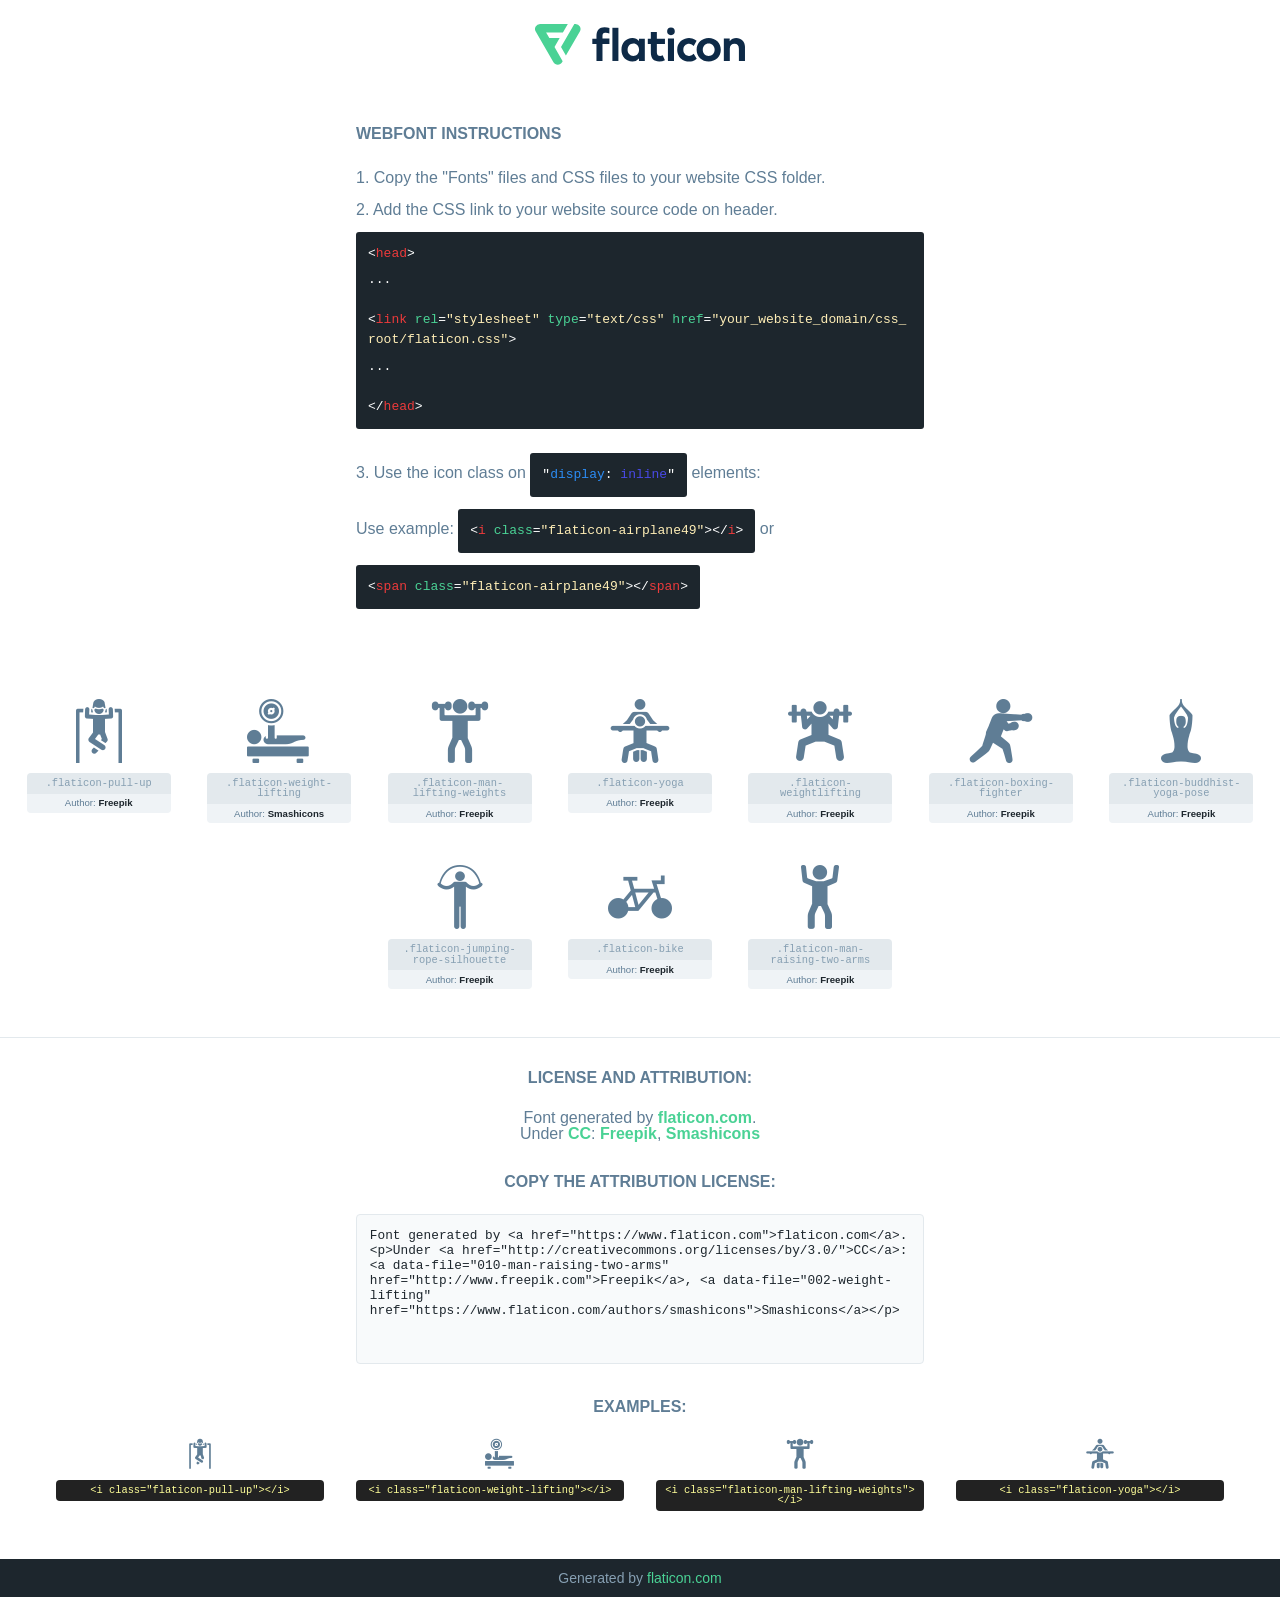
<file: font/flaticon.html>
<!DOCTYPE html>
<!--
  Flaticon icon font: Flaticon
  Creation date: 15/03/2021 07:04
-->
<html>

<head>
    <title>Flaticon Webfont</title>
    <link rel="stylesheet" type="text/css" href="flaticon.css">
    <meta charset="UTF-8">
    <style>
    html, body, div, span, applet, object, iframe,
    h1, h2, h3, h4, h5, h6, p, blockquote, pre,
    a, abbr, acronym, address, big, cite, code,
    del, dfn, em, img, ins, kbd, q, s, samp,
    small, strike, strong, sub, sup, tt, var,
    b, u, i, center,
    dl, dt, dd, ol, ul, li,
    fieldset, form, label, legend,
    table, caption, tbody, tfoot, thead, tr, th, td,
    article, aside, canvas, details, embed,
    figure, figcaption, footer, header, hgroup,
    menu, nav, output, ruby, section, summary,
    time, mark, audio, video {
        margin: 0;
        padding: 0;
        border: 0;
        font-size: 100%;
        font: inherit;
        vertical-align: baseline;
    }
    /* HTML5 display-role reset for older browsers */
    article, aside, details, figcaption, figure,
    footer, header, hgroup, menu, nav, section {
        display: block;
    }
    body {
        line-height: 1;
    }
    ol, ul {
        list-style: none;
    }
    blockquote, q {
        quotes: none;
    }
    blockquote:before, blockquote:after,
    q:before, q:after {
        content: '';
        content: none;
    }
    table {
        border-collapse: collapse;
        border-spacing: 0;
    }
    body {
        font-family: Helvetica, Arial, sans-serif;
        font-size: 16px;
        color: #5f7d95;
    }
    a {
        color: #4AD295;
        font-weight: bold;
        text-decoration: none;
    }
    * {
        -moz-box-sizing: border-box;
        -webkit-box-sizing: border-box;
        box-sizing: border-box;
        margin: 0;
        padding: 0;
    }
    [class^="flaticon-"]:before, [class*=" flaticon-"]:before, [class^="flaticon-"]:after, [class*=" flaticon-"]:after {
        font-family: Flaticon;
        font-size: 30px;
        font-style: normal;
        margin-left: 20px;
        color: #333;
    }
    .wrapper {
        max-width: 600px;
        margin: auto;
        padding: 0 1em;
    }
    .title {
        margin-bottom: 24px;
        text-transform: uppercase;
        font-weight: bold;
    }
    header {
        text-align: center;
        padding: 24px;
    }
    header .logo {
        width: 210px;
        height: auto;
        border: none;
        display: inline-block;
    }
    header strong {
        font-size: 28px;
        font-weight: 500;
        vertical-align: middle;
    }
    .demo {
        margin: 2em auto;
        line-height: 1.25em;
    }
    .demo ul li {
        margin-bottom: 12px;
    }
    .demo ul li code {
        background-color: #1D262D;
        border-radius: 3px;
        padding: 12px;
        display: inline-block;
        color: #fff;
        font-family: Consolas,Monaco,Lucida Console,Liberation Mono,DejaVu Sans Mono,Bitstream Vera Sans Mono,Courier New, monospace;
        font-weight: lighter;
        margin-top: 12px;
        font-size: 13px;
        word-break: break-all;
    }
    .demo ul li code .red {
        color: #EC3A3B;
    }
    .demo ul li code .green {
        color: #4AD295;
    }
    .demo ul li code .yellow {
        color: #FFEEB6;
    }
    .demo ul li code .blue {
        color: #2C8CF4;
    }
    .demo ul li code .purple {
        color: #4949E7;
    }
    .demo ul li code .dots {
        margin-top: 0.5em;
        display: block;
    }
    #glyphs {
        border-bottom: 1px solid #E3E9ED;
        padding: 2em 0;
        text-align: center;
    }
    .glyph {
        display: inline-block;
        width: 9em;
        margin: 1em;
        text-align: center;
        vertical-align: top;
        background: #FFF;
    }
    .glyph .glyph-icon {
        padding: 10px;
        display: block;
        font-family:"Flaticon";
        font-size: 64px;
        line-height: 1;
    }
    .glyph .glyph-icon:before {
        font-size: 64px;
        color: #5f7d95;
        margin-left: 0;
    }
    .class-name {
        font-size: 0.65em;
        background-color: #E3E9ED;
        color: #869FB2;
        border-radius: 4px 4px 0 0;
        padding: 0.5em;
        font-family: Consolas,Monaco,Lucida Console,Liberation Mono,DejaVu Sans Mono,Bitstream Vera Sans Mono,Courier New, monospace;
    }
    .author-name {
        font-size: 0.6em;
        background-color: #EFF3F6;
        border-top: 0;
        border-radius: 0 0 4px 4px;
        padding: 0.5em;
    }
    .author-name a {
        color: #1D262D;
    }
    .class-name:last-child {
        font-size: 10px;
        color:#888;
    }
    .class-name:last-child a {
        font-size: 10px;
        color:#555;
    }
    .glyph > input {
        display: block;
        width: 100px;
        margin: 5px auto;
        text-align: center;
        font-size: 12px;
        cursor: text;
    }
    .glyph > input.icon-input {
        font-family:"Flaticon";
        font-size: 16px;
        margin-bottom: 10px;
    }
    .attribution .title {
        margin-top: 2em;
    }
    .attribution textarea {
        background-color: #F8FAFB;
        color: #1D262D;
        padding: 1em;
        border: none;
        box-shadow: none;
        border: 1px solid #E3E9ED;
        border-radius: 4px;
        resize: none;
        width: 100%;
        height: 150px;
        font-size: 0.8em;
        font-family: Consolas,Monaco,Lucida Console,Liberation Mono,DejaVu Sans Mono,Bitstream Vera Sans Mono,Courier New, monospace;
        -webkit-appearance: none;
    }
    .attribution textarea:hover {
        border-color: #CFD9E0;
    }
    .attribution textarea:focus {
        border-color: #4AD295;
    }
    .iconsuse {
        margin: 2em auto;
        text-align: center;
        max-width: 1200px;
    }
    .iconsuse:after {
        content: '';
        display: table;
        clear: both;
    }
    .iconsuse .image {
        float: left;
        width: 25%;
        padding: 0 1em;
    }
    .iconsuse .image p {
        margin-bottom: 1em;
    }
    .iconsuse .image span {
        display: block;
        font-size: 0.65em;
        background-color: #222;
        color: #fff;
        border-radius: 4px;
        padding: 0.5em;
        color: #FFFF99;
        margin-top: 1em;
        font-family: Consolas,Monaco,Lucida Console,Liberation Mono,DejaVu Sans Mono,Bitstream Vera Sans Mono,Courier New, monospace;
    }
    .glyph-icon:before {
        color: #5f7d95;
    }
    #footer {
        text-align: center;
        background-color: #1D262D;
        color: #869FB2;
        padding: 12px;
        font-size: 14px;
    }
    #footer a {
        font-weight: normal;
    }
    @media (max-width: 960px) {
        .iconsuse .image {
            width: 50%;
        }
    }
    </style>
</head>

<body class="characters-off">

    <header>
        <a href="https://www.flaticon.com/" target="_blank" class="logo">
            <svg xmlns="http://www.w3.org/2000/svg" viewBox="0 0 394.3 76.5"><path d="M156.6,69.4H145.3V7.1h11.3Z" style="fill:#0e2a47"/><path d="M206.2,69.4h-11V64.8a15.4,15.4,0,0,1-12.6,5.7c-11.6,0-20.3-9.5-20.3-22.1s8.8-22.1,20.3-22.1a15.4,15.4,0,0,1,12.6,5.8V27.5h11Zm-32.4-21c0,6.4,4.2,11.6,10.8,11.6s10.8-4.9,10.8-11.6-4.4-11.6-10.8-11.6S173.9,42,173.9,48.4Z" style="fill:#0e2a47"/><path d="M262.5,13.7a7.2,7.2,0,0,1-14.4,0,7.2,7.2,0,1,1,14.4,0ZM261,69.4H249.6v-42H261Z" style="fill:#0e2a47"/><path id="_Trazado_" data-name="&lt;Trazado&gt;" d="M139.6,17.8a16.6,16.6,0,0,0-8-1.4c-3.2.4-4.9,2-4.9,5.9v5.1h13V37.5h-13v32H115.4v-32h-7.8v-10h7.8V22.2c0-9.9,5.2-16.3,15-16.3a23.4,23.4,0,0,1,9.3,1.8Z" style="fill:#0e2a47"/><path d="M235.1,60c-3.5,0-6.3-1.9-6.3-7.1V37.5H244v-10H228.8V15H217.5V27.5h-5.7v10h5.7V53.7c0,10.9,5.3,16.8,15.7,16.8A22.9,22.9,0,0,0,244,68l-4.3-9.1A12.3,12.3,0,0,1,235.1,60Z" style="fill:#0e2a47"/><path d="M348.9,48.4c0,12.6-9.7,22.1-22.7,22.1s-22.7-9.4-22.7-22.1,9.6-22.1,22.7-22.1S348.9,35.8,348.9,48.4Zm-33.9,0c0,6.8,4.8,11.6,11.1,11.6s11.2-4.8,11.2-11.6-4.8-11.6-11.2-11.6S315.1,41.6,315.1,48.4Z" style="fill:#0e2a47"/><path d="M394.3,42.7V69.4H382.9V46.3c0-6.1-3-9.4-8.2-9.4s-8.9,3.2-8.9,9.5v23H354.6v-42h11v4.9c3-4.5,7.6-6.1,12.3-6.1C387.5,26.3,394.3,33,394.3,42.7Z" style="fill:#0e2a47"/><path d="M298,55.7h0a12.4,12.4,0,0,1-8.2,4.2h-.9l-1.8-.2a10,10,0,0,1-7.4-5.6,13.2,13.2,0,0,1-1.2-5.8,13,13,0,0,1,1.3-5.9,10.1,10.1,0,0,1,7.5-5.5h2.4a11.7,11.7,0,0,1,8.3,4.2l5.5-9.6a19.9,19.9,0,0,0-8.1-4.3,23.4,23.4,0,0,0-6.1-.8,25.2,25.2,0,0,0-7.5,1.1,20.9,20.9,0,0,0-8,4.6,21.9,21.9,0,0,0-6.8,16.4,21.9,21.9,0,0,0,6.7,16.3,20.9,20.9,0,0,0,8,4.6,25.2,25.2,0,0,0,7.7,1.2,23.6,23.6,0,0,0,6.2-.8,20,20,0,0,0,8.1-4.4Z" style="fill:#0e2a47"/><path d="M46.3,26.5H26.9L20.8,16H52.4L61.6,0H9.4A9.3,9.3,0,0,0,1.3,4.7a9.3,9.3,0,0,0,0,9.4L34.6,71.8a9.4,9.4,0,0,0,16.2,0l1.1-1.9L36.6,43.3Z" style="fill:#4ad295"/><path d="M84.2,4.7A9.3,9.3,0,0,0,76.1,0H73.8l-25,43.3,9.2,16L84.2,14A9.3,9.3,0,0,0,84.2,4.7Z" style="fill:#4ad295"/></svg>
        </a>
    </header>

    <section class="demo wrapper">

        <p class="title">Webfont Instructions</p>

        <ul>
            <li>
                <span class="num">1. </span>Copy the "Fonts" files and CSS files to your website CSS folder.
            </li>
            <li>
                <span class="num">2. </span>Add the CSS link to your website source code on header.
                <code class="big">
                    &lt;<span class="red">head</span>&gt;
                    <br/><span class="dots">...</span>
                    <br/>&lt;<span class="red">link</span> <span class="green">rel</span>=<span class="yellow">"stylesheet"</span> <span class="green">type</span>=<span class="yellow">"text/css"</span> <span class="green">href</span>=<span class="yellow">"your_website_domain/css_root/flaticon.css"</span>&gt;
                    <br/><span class="dots">...</span>
                    <br/>&lt;/<span class="red">head</span>&gt;
                </code>
            </li>

            <li>
                <p>
                    <span class="num">3. </span>Use the icon class on <code>"<span class="blue">display</span>:<span class="purple"> inline</span>"</code> elements:
                    <br />
                    Use example: <code>&lt;<span class="red">i</span> <span class="green">class</span>=<span class="yellow">&quot;flaticon-airplane49&quot;</span>&gt;&lt;/<span class="red">i</span>&gt;</code> or <code>&lt;<span class="red">span</span> <span class="green">class</span>=<span class="yellow">&quot;flaticon-airplane49&quot;</span>&gt;&lt;/<span class="red">span</span>&gt;</code>
            </li>
        </ul>

    </section>




   <section id="glyphs">          
    
      
        <div class="glyph"><div class="glyph-icon flaticon-pull-up"></div>
            <div class="class-name">.flaticon-pull-up</div>
            <div class="author-name">Author: <a data-file="001-pull-up" href="http://www.freepik.com">Freepik</a> </div> 
        </div>        
        
        <div class="glyph"><div class="glyph-icon flaticon-weight-lifting"></div>
            <div class="class-name">.flaticon-weight-lifting</div>
            <div class="author-name">Author: <a data-file="002-weight-lifting" href="https://www.flaticon.com/authors/smashicons">Smashicons</a> </div> 
        </div>        
        
        <div class="glyph"><div class="glyph-icon flaticon-man-lifting-weights"></div>
            <div class="class-name">.flaticon-man-lifting-weights</div>
            <div class="author-name">Author: <a data-file="003-man-lifting-weights" href="http://www.freepik.com">Freepik</a> </div> 
        </div>        
        
        <div class="glyph"><div class="glyph-icon flaticon-yoga"></div>
            <div class="class-name">.flaticon-yoga</div>
            <div class="author-name">Author: <a data-file="004-yoga" href="http://www.freepik.com">Freepik</a> </div> 
        </div>        
        
        <div class="glyph"><div class="glyph-icon flaticon-weightlifting"></div>
            <div class="class-name">.flaticon-weightlifting</div>
            <div class="author-name">Author: <a data-file="005-weightlifting" href="http://www.freepik.com">Freepik</a> </div> 
        </div>        
        
        <div class="glyph"><div class="glyph-icon flaticon-boxing-fighter"></div>
            <div class="class-name">.flaticon-boxing-fighter</div>
            <div class="author-name">Author: <a data-file="006-boxing-fighter" href="http://www.freepik.com">Freepik</a> </div> 
        </div>        
        
        <div class="glyph"><div class="glyph-icon flaticon-buddhist-yoga-pose"></div>
            <div class="class-name">.flaticon-buddhist-yoga-pose</div>
            <div class="author-name">Author: <a data-file="007-buddhist-yoga-pose" href="http://www.freepik.com">Freepik</a> </div> 
        </div>        
        
        <div class="glyph"><div class="glyph-icon flaticon-jumping-rope-silhouette"></div>
            <div class="class-name">.flaticon-jumping-rope-silhouette</div>
            <div class="author-name">Author: <a data-file="008-jumping-rope-silhouette" href="http://www.freepik.com">Freepik</a> </div> 
        </div>        
        
        <div class="glyph"><div class="glyph-icon flaticon-bike"></div>
            <div class="class-name">.flaticon-bike</div>
            <div class="author-name">Author: <a data-file="009-bike" href="http://www.freepik.com">Freepik</a> </div> 
        </div>        
        
        <div class="glyph"><div class="glyph-icon flaticon-man-raising-two-arms"></div>
            <div class="class-name">.flaticon-man-raising-two-arms</div>
            <div class="author-name">Author: <a data-file="010-man-raising-two-arms" href="http://www.freepik.com">Freepik</a> </div> 
        </div>        
        

    </section>



    <section class="attribution wrapper"   style="text-align:center;">

      <div class="title">License and attribution:</div><div class="attrDiv">Font generated by <a href="https://www.flaticon.com">flaticon.com</a>. <div><p>Under <a href="http://creativecommons.org/licenses/by/3.0/">CC</a>: <a data-file="010-man-raising-two-arms" href="http://www.freepik.com">Freepik</a>, <a data-file="002-weight-lifting" href="https://www.flaticon.com/authors/smashicons">Smashicons</a></p>  </div>
      </div>
      <div class="title">Copy the Attribution License:</div>

    <textarea onclick="this.focus();this.select();">Font generated by &lt;a href=&quot;https://www.flaticon.com&quot;&gt;flaticon.com&lt;/a&gt;. <p>Under <a href="http://creativecommons.org/licenses/by/3.0/">CC</a>: <a data-file="010-man-raising-two-arms" href="http://www.freepik.com">Freepik</a>, <a data-file="002-weight-lifting" href="https://www.flaticon.com/authors/smashicons">Smashicons</a></p>  
     </textarea>

    </section>

    <section class="iconsuse">

          <div class="title">Examples:</div>            
             
            <div class="image">
                <p>
                    <i class="glyph-icon flaticon-pull-up"></i> 
                    <span>&lt;i class=&quot;flaticon-pull-up&quot;&gt;&lt;/i&gt;</span>
                </p>
            </div>
            
            <div class="image">
                <p>
                    <i class="glyph-icon flaticon-weight-lifting"></i> 
                    <span>&lt;i class=&quot;flaticon-weight-lifting&quot;&gt;&lt;/i&gt;</span>
                </p>
            </div>
            
            <div class="image">
                <p>
                    <i class="glyph-icon flaticon-man-lifting-weights"></i> 
                    <span>&lt;i class=&quot;flaticon-man-lifting-weights&quot;&gt;&lt;/i&gt;</span>
                </p>
            </div>
            
            <div class="image">
                <p>
                    <i class="glyph-icon flaticon-yoga"></i> 
                    <span>&lt;i class=&quot;flaticon-yoga&quot;&gt;&lt;/i&gt;</span>
                </p>
            </div>
                       
        </div>
                            
    </section>

<div id="footer">
    <div>Generated by <a href="https://www.flaticon.com">flaticon.com</a>
    </div>
</div>



</body>
</html>
</file>
<file: font/flaticon.css>
/*
  	Flaticon icon font: Flaticon
  	Creation date: 15/03/2021 07:04
  	*/

	@font-face {
	  font-family: "Flaticon";
	  src: url("./Flaticon.eot");
	  src: url("./Flaticon.eot?#iefix") format("embedded-opentype"),
	    url("./Flaticon.woff2") format("woff2"),
	    url("./Flaticon.woff") format("woff"),
	    url("./Flaticon.ttf") format("truetype"),
	    url("./Flaticon.svg#Flaticon") format("svg");
	  font-weight: normal;
	  font-style: normal;
	}

	@media screen and (-webkit-min-device-pixel-ratio:0) {
	  @font-face {
	    font-family: "Flaticon";
	    src: url("./Flaticon.svg#Flaticon") format("svg");
	  }
	}

	[class^="flaticon-"]:before,
	[class*=" flaticon-"]:before,
	[class^="flaticon-"]:after,
	[class*=" flaticon-"]:after {
	  font-family: Flaticon;
	  font-style: normal;
	}

	.flaticon-pull-up:before {
	  content: "\f100";
	}

	.flaticon-weight-lifting:before {
	  content: "\f101";
	}

	.flaticon-man-lifting-weights:before {
	  content: "\f102";
	}

	.flaticon-yoga:before {
	  content: "\f103";
	}

	.flaticon-weightlifting:before {
	  content: "\f104";
	}

	.flaticon-boxing-fighter:before {
	  content: "\f105";
	}

	.flaticon-buddhist-yoga-pose:before {
	  content: "\f106";
	}

	.flaticon-jumping-rope-silhouette:before {
	  content: "\f107";
	}

	.flaticon-bike:before {
	  content: "\f108";
	}

	.flaticon-man-raising-two-arms:before {
	  content: "\f109";
	}
</file>
<file: css/venobox.css>
/* ------ venobox.css --------*/
.vbox-overlay *, .vbox-overlay *:before, .vbox-overlay *:after{
    -webkit-backface-visibility: hidden;
    -webkit-box-sizing:border-box;
    -moz-box-sizing:border-box;
    box-sizing:border-box;
}
.vbox-overlay * { 
    -webkit-backface-visibility: visible;
    backface-visibility: visible;
}
.vbox-overlay{
    display: -webkit-flex;
    display: flex;
    -webkit-flex-direction: column;
    flex-direction: column;
    -webkit-justify-content: center;
    justify-content: center;
    -webkit-align-items: center;
    align-items: center;
    position: fixed;
    left: 0;
    top: 0;
    bottom: 0;
    right: 0;
    z-index: 999999;
}

/* ----- navigation ----- */
.vbox-title{
    width: 100%;
    height: 40px;
    float: left;
    text-align: center;
    line-height: 28px;
    font-size: 12px;
    padding: 6px 50px;
    overflow: hidden;
    position: fixed;
    display: none;
    left: 0;
    z-index: 89;
}
.vbox-close{
    cursor: pointer;
    position: fixed;
    top: -1px;
    right: 0;
    width: 50px;
    height: 40px;
    padding: 6px;
    display: block;
    background-position:10px center;
    overflow: hidden;
    font-size: 24px;
    line-height: 1;
    text-align: center;
    z-index: 99;
}
.vbox-left{
    cursor: pointer;
    position: fixed;
    left: 0;
    height: 40px;
    overflow: hidden;
    line-height: 28px;
    font-size: 12px;
    z-index: 99;
    display: flex;
    align-items:center;
}
.vbox-num{
    display: inline-block;
    margin: 6px 0 6px 15px;
}
/* ----- Social share ----- */
.vbox-share{
    line-height: 28px;
    font-size: 12px;
    overflow: hidden;
    position: fixed;
    left: 0;
    z-index: 98;
    display: flex;
    align-items:center;
    justify-content: center;
    width: 100%;
    text-align: center;
}
.vbox-share svg{
    max-height: 28px;
    width: 28px;
    z-index: 10;
    margin-left: 12px;
    margin-top: 6px;
    margin-bottom: 6px;
    vertical-align: middle;
}


/* ----- navigation ARROWS ----- */
.vbox-next, .vbox-prev{
    position: fixed;
    top: 50%;
    margin-top: -15px;
    overflow: hidden;
    cursor: pointer;
    display: block;
    width: 45px;
    height: 45px;
    z-index: 99;
}
.vbox-next span, .vbox-prev span{
    position: relative;
    width: 20px;
    height: 20px;
    border: 2px solid transparent;
    border-top-color: #B6B6B6;
    border-right-color: #B6B6B6;
    text-indent: -100px;
    position: absolute;
    top: 8px;
    display: block;
}
.vbox-prev{
    left: 15px;
}
.vbox-next{
    right: 15px;
}
.vbox-prev span{
    left: 10px;
    -ms-transform: rotate(-135deg);
    -webkit-transform: rotate(-135deg);
    transform: rotate(-135deg);
}
.vbox-next span{
    -ms-transform: rotate(45deg);
    -webkit-transform: rotate(45deg);
    transform: rotate(45deg);
    right: 10px;
}
/* ------- inline window ------ */
.vbox-inline{
    width: 420px;
    height: 315px;
    height: 70vh;
    padding: 10px;
    background: #fff;
    margin: 0 auto;
    overflow: auto;
    text-align: left;
}
/* ------- Video & iFrames window ------ */
.venoframe{
    max-width: 100%;
    width: 100%;
    border: none;
    width: 100%;
    height: 260px;
    height: 70vh;
}
.venoframe.vbvid{
    height: 260px;
}
@media (min-width: 768px) {
    .venoframe, .vbox-inline{
        width: 90%;
        height: 360px;
        height: 70vh;
    }
    .venoframe.vbvid{
        width: 640px;
        height: 360px;
    }
}
@media (min-width: 992px) {
    .venoframe, .vbox-inline{
        max-width: 1200px;
        width: 80%;
        height: 540px;
        height: 70vh;
    }
    .venoframe.vbvid{
        width: 960px;
        height: 540px;
    }
}
/* 
Please do NOT edit this part! 
or at least read this note: http://i.imgur.com/7C0ws9e.gif
*/
.vbox-open{
    overflow: hidden;
}
.vbox-container{
    position: absolute;
    left: 0;
    right: 0;
    top: 0;
    bottom: 0;
    overflow-x: hidden;
    overflow-y: scroll;
    overflow-scrolling: touch;
    -webkit-overflow-scrolling: touch;
    z-index: 20;
    max-height: 100%;

}

.vbox-content{
    text-align: center;
    float: left;
    width: 100%;
    position: relative;
    overflow: hidden;
    padding: 20px 4%;
}
.vbox-container img{
    max-width: 100%;
    height: auto;
}
.vbox-figlio{
    box-shadow: 0 0 12px rgba(0,0,0,0.19), 0 6px 6px rgba(0,0,0,0.23);
    max-width: 100%;
    text-align: initial;
}
img.vbox-figlio{
    -webkit-user-select: none;
-khtml-user-select: none;
-moz-user-select: none;
-o-user-select: none;
user-select: none;
}
.vbox-content.swipe-left{
    margin-left: -200px !important;
}
.vbox-content.swipe-right{
    margin-left: 200px !important;
}
.vbox-animated{
    webkit-transition: margin 300ms ease-out;
    transition: margin 300ms ease-out;
}

/* ---------- preloader ----------
 * SPINKIT 
 * http://tobiasahlin.com/spinkit/
-------------------------------- */
.sk-double-bounce,.sk-rotating-plane{width:40px;height:40px;margin:40px auto}.sk-rotating-plane{background-color:#333;-webkit-animation:sk-rotatePlane 1.2s infinite ease-in-out;animation:sk-rotatePlane 1.2s infinite ease-in-out}@-webkit-keyframes sk-rotatePlane{0%{-webkit-transform:perspective(120px) rotateX(0) rotateY(0);transform:perspective(120px) rotateX(0) rotateY(0)}50%{-webkit-transform:perspective(120px) rotateX(-180.1deg) rotateY(0);transform:perspective(120px) rotateX(-180.1deg) rotateY(0)}100%{-webkit-transform:perspective(120px) rotateX(-180deg) rotateY(-179.9deg);transform:perspective(120px) rotateX(-180deg) rotateY(-179.9deg)}}@keyframes sk-rotatePlane{0%{-webkit-transform:perspective(120px) rotateX(0) rotateY(0);transform:perspective(120px) rotateX(0) rotateY(0)}50%{-webkit-transform:perspective(120px) rotateX(-180.1deg) rotateY(0);transform:perspective(120px) rotateX(-180.1deg) rotateY(0)}100%{-webkit-transform:perspective(120px) rotateX(-180deg) rotateY(-179.9deg);transform:perspective(120px) rotateX(-180deg) rotateY(-179.9deg)}}.sk-double-bounce{position:relative}.sk-double-bounce .sk-child{width:100%;height:100%;border-radius:50%;background-color:#333;opacity:.6;position:absolute;top:0;left:0;-webkit-animation:sk-doubleBounce 2s infinite ease-in-out;animation:sk-doubleBounce 2s infinite ease-in-out}.sk-chasing-dots .sk-child,.sk-spinner-pulse,.sk-three-bounce .sk-child{background-color:#333;border-radius:100%}.sk-double-bounce .sk-double-bounce2{-webkit-animation-delay:-1s;animation-delay:-1s}@-webkit-keyframes sk-doubleBounce{0%,100%{-webkit-transform:scale(0);transform:scale(0)}50%{-webkit-transform:scale(1);transform:scale(1)}}@keyframes sk-doubleBounce{0%,100%{-webkit-transform:scale(0);transform:scale(0)}50%{-webkit-transform:scale(1);transform:scale(1)}}.sk-wave{margin:40px auto;width:50px;height:40px;text-align:center;font-size:10px}.sk-wave .sk-rect{background-color:#333;height:100%;width:6px;display:inline-block;-webkit-animation:sk-waveStretchDelay 1.2s infinite ease-in-out;animation:sk-waveStretchDelay 1.2s infinite ease-in-out}.sk-wave .sk-rect1{-webkit-animation-delay:-1.2s;animation-delay:-1.2s}.sk-wave .sk-rect2{-webkit-animation-delay:-1.1s;animation-delay:-1.1s}.sk-wave .sk-rect3{-webkit-animation-delay:-1s;animation-delay:-1s}.sk-wave .sk-rect4{-webkit-animation-delay:-.9s;animation-delay:-.9s}.sk-wave .sk-rect5{-webkit-animation-delay:-.8s;animation-delay:-.8s}@-webkit-keyframes sk-waveStretchDelay{0%,100%,40%{-webkit-transform:scaleY(.4);transform:scaleY(.4)}20%{-webkit-transform:scaleY(1);transform:scaleY(1)}}@keyframes sk-waveStretchDelay{0%,100%,40%{-webkit-transform:scaleY(.4);transform:scaleY(.4)}20%{-webkit-transform:scaleY(1);transform:scaleY(1)}}.sk-wandering-cubes{margin:40px auto;width:40px;height:40px;position:relative}.sk-wandering-cubes .sk-cube{background-color:#333;width:10px;height:10px;position:absolute;top:0;left:0;-webkit-animation:sk-wanderingCube 1.8s ease-in-out -1.8s infinite both;animation:sk-wanderingCube 1.8s ease-in-out -1.8s infinite both}.sk-chasing-dots,.sk-spinner-pulse{width:40px;height:40px;margin:40px auto}.sk-wandering-cubes .sk-cube2{-webkit-animation-delay:-.9s;animation-delay:-.9s}@-webkit-keyframes sk-wanderingCube{0%{-webkit-transform:rotate(0);transform:rotate(0)}25%{-webkit-transform:translateX(30px) rotate(-90deg) scale(.5);transform:translateX(30px) rotate(-90deg) scale(.5)}50%{-webkit-transform:translateX(30px) translateY(30px) rotate(-179deg);transform:translateX(30px) translateY(30px) rotate(-179deg)}50.1%{-webkit-transform:translateX(30px) translateY(30px) rotate(-180deg);transform:translateX(30px) translateY(30px) rotate(-180deg)}75%{-webkit-transform:translateX(0) translateY(30px) rotate(-270deg) scale(.5);transform:translateX(0) translateY(30px) rotate(-270deg) scale(.5)}100%{-webkit-transform:rotate(-360deg);transform:rotate(-360deg)}}@keyframes sk-wanderingCube{0%{-webkit-transform:rotate(0);transform:rotate(0)}25%{-webkit-transform:translateX(30px) rotate(-90deg) scale(.5);transform:translateX(30px) rotate(-90deg) scale(.5)}50%{-webkit-transform:translateX(30px) translateY(30px) rotate(-179deg);transform:translateX(30px) translateY(30px) rotate(-179deg)}50.1%{-webkit-transform:translateX(30px) translateY(30px) rotate(-180deg);transform:translateX(30px) translateY(30px) rotate(-180deg)}75%{-webkit-transform:translateX(0) translateY(30px) rotate(-270deg) scale(.5);transform:translateX(0) translateY(30px) rotate(-270deg) scale(.5)}100%{-webkit-transform:rotate(-360deg);transform:rotate(-360deg)}}.sk-spinner-pulse{-webkit-animation:sk-pulseScaleOut 1s infinite ease-in-out;animation:sk-pulseScaleOut 1s infinite ease-in-out}@-webkit-keyframes sk-pulseScaleOut{0%{-webkit-transform:scale(0);transform:scale(0)}100%{-webkit-transform:scale(1);transform:scale(1);opacity:0}}@keyframes sk-pulseScaleOut{0%{-webkit-transform:scale(0);transform:scale(0)}100%{-webkit-transform:scale(1);transform:scale(1);opacity:0}}.sk-chasing-dots{position:relative;text-align:center;-webkit-animation:sk-chasingDotsRotate 2s infinite linear;animation:sk-chasingDotsRotate 2s infinite linear}.sk-chasing-dots .sk-child{width:60%;height:60%;display:inline-block;position:absolute;top:0;-webkit-animation:sk-chasingDotsBounce 2s infinite ease-in-out;animation:sk-chasingDotsBounce 2s infinite ease-in-out}.sk-chasing-dots .sk-dot2{top:auto;bottom:0;-webkit-animation-delay:-1s;animation-delay:-1s}@-webkit-keyframes sk-chasingDotsRotate{100%{-webkit-transform:rotate(360deg);transform:rotate(360deg)}}@keyframes sk-chasingDotsRotate{100%{-webkit-transform:rotate(360deg);transform:rotate(360deg)}}@-webkit-keyframes sk-chasingDotsBounce{0%,100%{-webkit-transform:scale(0);transform:scale(0)}50%{-webkit-transform:scale(1);transform:scale(1)}}@keyframes sk-chasingDotsBounce{0%,100%{-webkit-transform:scale(0);transform:scale(0)}50%{-webkit-transform:scale(1);transform:scale(1)}}.sk-three-bounce{margin:40px auto;width:80px;text-align:center}.sk-three-bounce .sk-child{width:20px;height:20px;display:inline-block;-webkit-animation:sk-three-bounce 1.4s ease-in-out 0s infinite both;animation:sk-three-bounce 1.4s ease-in-out 0s infinite both}.sk-circle .sk-child:before,.sk-fading-circle .sk-circle:before{display:block;border-radius:100%;content:'';background-color:#333}.sk-three-bounce .sk-bounce1{-webkit-animation-delay:-.32s;animation-delay:-.32s}.sk-three-bounce .sk-bounce2{-webkit-animation-delay:-.16s;animation-delay:-.16s}@-webkit-keyframes sk-three-bounce{0%,100%,80%{-webkit-transform:scale(0);transform:scale(0)}40%{-webkit-transform:scale(1);transform:scale(1)}}@keyframes sk-three-bounce{0%,100%,80%{-webkit-transform:scale(0);transform:scale(0)}40%{-webkit-transform:scale(1);transform:scale(1)}}.sk-circle{margin:40px auto;width:40px;height:40px;position:relative}.sk-circle .sk-child{width:100%;height:100%;position:absolute;left:0;top:0}.sk-circle .sk-child:before{margin:0 auto;width:15%;height:15%;-webkit-animation:sk-circleBounceDelay 1.2s infinite ease-in-out both;animation:sk-circleBounceDelay 1.2s infinite ease-in-out both}.sk-circle .sk-circle2{-webkit-transform:rotate(30deg);-ms-transform:rotate(30deg);transform:rotate(30deg)}.sk-circle .sk-circle3{-webkit-transform:rotate(60deg);-ms-transform:rotate(60deg);transform:rotate(60deg)}.sk-circle .sk-circle4{-webkit-transform:rotate(90deg);-ms-transform:rotate(90deg);transform:rotate(90deg)}.sk-circle .sk-circle5{-webkit-transform:rotate(120deg);-ms-transform:rotate(120deg);transform:rotate(120deg)}.sk-circle .sk-circle6{-webkit-transform:rotate(150deg);-ms-transform:rotate(150deg);transform:rotate(150deg)}.sk-circle .sk-circle7{-webkit-transform:rotate(180deg);-ms-transform:rotate(180deg);transform:rotate(180deg)}.sk-circle .sk-circle8{-webkit-transform:rotate(210deg);-ms-transform:rotate(210deg);transform:rotate(210deg)}.sk-circle .sk-circle9{-webkit-transform:rotate(240deg);-ms-transform:rotate(240deg);transform:rotate(240deg)}.sk-circle .sk-circle10{-webkit-transform:rotate(270deg);-ms-transform:rotate(270deg);transform:rotate(270deg)}.sk-circle .sk-circle11{-webkit-transform:rotate(300deg);-ms-transform:rotate(300deg);transform:rotate(300deg)}.sk-circle .sk-circle12{-webkit-transform:rotate(330deg);-ms-transform:rotate(330deg);transform:rotate(330deg)}.sk-circle .sk-circle2:before{-webkit-animation-delay:-1.1s;animation-delay:-1.1s}.sk-circle .sk-circle3:before{-webkit-animation-delay:-1s;animation-delay:-1s}.sk-circle .sk-circle4:before{-webkit-animation-delay:-.9s;animation-delay:-.9s}.sk-circle .sk-circle5:before{-webkit-animation-delay:-.8s;animation-delay:-.8s}.sk-circle .sk-circle6:before{-webkit-animation-delay:-.7s;animation-delay:-.7s}.sk-circle .sk-circle7:before{-webkit-animation-delay:-.6s;animation-delay:-.6s}.sk-circle .sk-circle8:before{-webkit-animation-delay:-.5s;animation-delay:-.5s}.sk-circle .sk-circle9:before{-webkit-animation-delay:-.4s;animation-delay:-.4s}.sk-circle .sk-circle10:before{-webkit-animation-delay:-.3s;animation-delay:-.3s}.sk-circle .sk-circle11:before{-webkit-animation-delay:-.2s;animation-delay:-.2s}.sk-circle .sk-circle12:before{-webkit-animation-delay:-.1s;animation-delay:-.1s}@-webkit-keyframes sk-circleBounceDelay{0%,100%,80%{-webkit-transform:scale(0);transform:scale(0)}40%{-webkit-transform:scale(1);transform:scale(1)}}@keyframes sk-circleBounceDelay{0%,100%,80%{-webkit-transform:scale(0);transform:scale(0)}40%{-webkit-transform:scale(1);transform:scale(1)}}.sk-cube-grid{width:40px;height:40px;margin:40px auto}.sk-cube-grid .sk-cube{width:33.33%;height:33.33%;background-color:#333;float:left;-webkit-animation:sk-cubeGridScaleDelay 1.3s infinite ease-in-out;animation:sk-cubeGridScaleDelay 1.3s infinite ease-in-out}.sk-cube-grid .sk-cube1{-webkit-animation-delay:.2s;animation-delay:.2s}.sk-cube-grid .sk-cube2{-webkit-animation-delay:.3s;animation-delay:.3s}.sk-cube-grid .sk-cube3{-webkit-animation-delay:.4s;animation-delay:.4s}.sk-cube-grid .sk-cube4{-webkit-animation-delay:.1s;animation-delay:.1s}.sk-cube-grid .sk-cube5{-webkit-animation-delay:.2s;animation-delay:.2s}.sk-cube-grid .sk-cube6{-webkit-animation-delay:.3s;animation-delay:.3s}.sk-cube-grid .sk-cube7{-webkit-animation-delay:0ms;animation-delay:0ms}.sk-cube-grid .sk-cube8{-webkit-animation-delay:.1s;animation-delay:.1s}.sk-cube-grid .sk-cube9{-webkit-animation-delay:.2s;animation-delay:.2s}@-webkit-keyframes sk-cubeGridScaleDelay{0%,100%,70%{-webkit-transform:scale3D(1,1,1);transform:scale3D(1,1,1)}35%{-webkit-transform:scale3D(0,0,1);transform:scale3D(0,0,1)}}@keyframes sk-cubeGridScaleDelay{0%,100%,70%{-webkit-transform:scale3D(1,1,1);transform:scale3D(1,1,1)}35%{-webkit-transform:scale3D(0,0,1);transform:scale3D(0,0,1)}}.sk-fading-circle{margin:40px auto;width:40px;height:40px;position:relative}.sk-fading-circle .sk-circle{width:100%;height:100%;position:absolute;left:0;top:0}.sk-fading-circle .sk-circle:before{margin:0 auto;width:15%;height:15%;-webkit-animation:sk-circleFadeDelay 1.2s infinite ease-in-out both;animation:sk-circleFadeDelay 1.2s infinite ease-in-out both}.sk-fading-circle .sk-circle2{-webkit-transform:rotate(30deg);-ms-transform:rotate(30deg);transform:rotate(30deg)}.sk-fading-circle .sk-circle3{-webkit-transform:rotate(60deg);-ms-transform:rotate(60deg);transform:rotate(60deg)}.sk-fading-circle .sk-circle4{-webkit-transform:rotate(90deg);-ms-transform:rotate(90deg);transform:rotate(90deg)}.sk-fading-circle .sk-circle5{-webkit-transform:rotate(120deg);-ms-transform:rotate(120deg);transform:rotate(120deg)}.sk-fading-circle .sk-circle6{-webkit-transform:rotate(150deg);-ms-transform:rotate(150deg);transform:rotate(150deg)}.sk-fading-circle .sk-circle7{-webkit-transform:rotate(180deg);-ms-transform:rotate(180deg);transform:rotate(180deg)}.sk-fading-circle .sk-circle8{-webkit-transform:rotate(210deg);-ms-transform:rotate(210deg);transform:rotate(210deg)}.sk-fading-circle .sk-circle9{-webkit-transform:rotate(240deg);-ms-transform:rotate(240deg);transform:rotate(240deg)}.sk-fading-circle .sk-circle10{-webkit-transform:rotate(270deg);-ms-transform:rotate(270deg);transform:rotate(270deg)}.sk-fading-circle .sk-circle11{-webkit-transform:rotate(300deg);-ms-transform:rotate(300deg);transform:rotate(300deg)}.sk-fading-circle .sk-circle12{-webkit-transform:rotate(330deg);-ms-transform:rotate(330deg);transform:rotate(330deg)}.sk-fading-circle .sk-circle2:before{-webkit-animation-delay:-1.1s;animation-delay:-1.1s}.sk-fading-circle .sk-circle3:before{-webkit-animation-delay:-1s;animation-delay:-1s}.sk-fading-circle .sk-circle4:before{-webkit-animation-delay:-.9s;animation-delay:-.9s}.sk-fading-circle .sk-circle5:before{-webkit-animation-delay:-.8s;animation-delay:-.8s}.sk-fading-circle .sk-circle6:before{-webkit-animation-delay:-.7s;animation-delay:-.7s}.sk-fading-circle .sk-circle7:before{-webkit-animation-delay:-.6s;animation-delay:-.6s}.sk-fading-circle .sk-circle8:before{-webkit-animation-delay:-.5s;animation-delay:-.5s}.sk-fading-circle .sk-circle9:before{-webkit-animation-delay:-.4s;animation-delay:-.4s}.sk-fading-circle .sk-circle10:before{-webkit-animation-delay:-.3s;animation-delay:-.3s}.sk-fading-circle .sk-circle11:before{-webkit-animation-delay:-.2s;animation-delay:-.2s}.sk-fading-circle .sk-circle12:before{-webkit-animation-delay:-.1s;animation-delay:-.1s}@-webkit-keyframes sk-circleFadeDelay{0%,100%,39%{opacity:0}40%{opacity:1}}@keyframes sk-circleFadeDelay{0%,100%,39%{opacity:0}40%{opacity:1}}.sk-folding-cube{margin:40px auto;width:40px;height:40px;position:relative;-webkit-transform:rotateZ(45deg);transform:rotateZ(45deg)}.sk-folding-cube .sk-cube{float:left;width:50%;height:50%;position:relative;-webkit-transform:scale(1.1);-ms-transform:scale(1.1);transform:scale(1.1)}.sk-folding-cube .sk-cube:before{content:'';position:absolute;top:0;left:0;width:100%;height:100%;background-color:#333;-webkit-animation:sk-foldCubeAngle 2.4s infinite linear both;animation:sk-foldCubeAngle 2.4s infinite linear both;-webkit-transform-origin:100% 100%;-ms-transform-origin:100% 100%;transform-origin:100% 100%}.sk-folding-cube .sk-cube2{-webkit-transform:scale(1.1) rotateZ(90deg);transform:scale(1.1) rotateZ(90deg)}.sk-folding-cube .sk-cube3{-webkit-transform:scale(1.1) rotateZ(180deg);transform:scale(1.1) rotateZ(180deg)}.sk-folding-cube .sk-cube4{-webkit-transform:scale(1.1) rotateZ(270deg);transform:scale(1.1) rotateZ(270deg)}.sk-folding-cube .sk-cube2:before{-webkit-animation-delay:.3s;animation-delay:.3s}.sk-folding-cube .sk-cube3:before{-webkit-animation-delay:.6s;animation-delay:.6s}.sk-folding-cube .sk-cube4:before{-webkit-animation-delay:.9s;animation-delay:.9s}@-webkit-keyframes sk-foldCubeAngle{0%,10%{-webkit-transform:perspective(140px) rotateX(-180deg);transform:perspective(140px) rotateX(-180deg);opacity:0}25%,75%{-webkit-transform:perspective(140px) rotateX(0);transform:perspective(140px) rotateX(0);opacity:1}100%,90%{-webkit-transform:perspective(140px) rotateY(180deg);transform:perspective(140px) rotateY(180deg);opacity:0}}@keyframes sk-foldCubeAngle{0%,10%{-webkit-transform:perspective(140px) rotateX(-180deg);transform:perspective(140px) rotateX(-180deg);opacity:0}25%,75%{-webkit-transform:perspective(140px) rotateX(0);transform:perspective(140px) rotateX(0);opacity:1}100%,90%{-webkit-transform:perspective(140px) rotateY(180deg);transform:perspective(140px) rotateY(180deg);opacity:0}}
</file>
<file: css/style.css>
/* ================================================
                    Common Css Part Start
================================================ */
* {
    padding: 0;
    margin: 0;
    outline: 0;
}

ul,
ol {
    list-style-type: none;
}

a:hover {
    text-decoration: none;
}

a {
    display: inline-block;
    text-decoration: none;
}

h1,
h2,
h3,
h4,
h5,
h6,
p,
ul,
ol,
li {
    margin: 0;
    padding: 0;
}

/* ================================================
                    Common Css Part End
================================================ */

/* ================================================
                    Menu Part Start
================================================ */
.menu_part {
    margin-top: 30px;
    height: 50px;
    background: rgba(53, 53, 53, 0.25);
    position: absolute;
    top: 0;
    left: 0;
    width: 100%;
    z-index: 9999;
}

.menu_part .navbar-brand {
    padding: 0;
}

.menu_part .main_menu li a {
    padding: 0 12px !important;
    line-height: 50px;
    text-transform: uppercase;
    color: #f1f1f1;
    font-size: 14px;
    font-weight: 400;
    font-family: 'Oswald', sans-serif;
    position: relative;
    transition: all linear .3s;
    -webkit-transition: all linear .3s;
    -moz-transition: all linear .3s;
    -ms-transition: all linear .3s;
    -o-transition: all linear .3s;
}

.menu_part .main_menu li a:hover {
    background: #fff;
    color: #222222;
}

.menu_part .main_menu li a::after {
    position: absolute;
    content: '';
    left: 0;
    bottom: 0;
    width: 40%;
    height: 3px;
    background: red;
    visibility: hidden;
    transition: all linear .3s;
    -webkit-transition: all linear .3s;
    -moz-transition: all linear .3s;
    -ms-transition: all linear .3s;
    -o-transition: all linear .3s;
}

.menu_part .main_menu li a:hover::after {
    visibility: visible;
    width: 100%;
}

.menu_part .logo_shape {
    width: 185px;
    height: 70px;
    background: #323232;
    transform: skewX(-30deg);
    -webkit-transform: skewX(-30deg);
    -moz-transform: skewX(-30deg);
    -ms-transform: skewX(-30deg);
    -o-transform: skewX(-30deg);
    text-align: center;
    line-height: 65px;
}

.menu_part .logo_shape img {
    transform: skewX(30deg);
    -webkit-transform: skewX(30deg);
    -moz-transform: skewX(30deg);
    -ms-transform: skewX(30deg);
    -o-transform: skewX(30deg);
}

.menufix {
    position: fixed;
    top: 0;
    left: 0;
    width: 100%;
    background-color: rgba(0, 0, 0, 0.8);
    margin-top: 10px;
}

/* ================================================
                    Menu Part End
================================================ */

/* ================================================
                    Banner Part Start
================================================ */
#banner_part .banner_slider_item {
    background-position: center !important;
    background-size: cover !important;
    background-repeat: no-repeat !important;
    padding: 244px 0 117px;
    position: relative;
    z-index: 1;
}

.banner_slider_item::after {
    position: absolute;
    content: '';
    top: 0;
    left: 0;
    width: 100%;
    height: 100%;
    background: rgba(0, 0, 0, 0.6);
    z-index: -1;
}

.banner_heading h3 {
    color: #fff;
    font-size: 30px;
    font-weight: 700;
    font-family: 'Oswald', sans-serif;
    text-transform: uppercase;
    padding-bottom: 10px;
    position: relative;
}

.banner_heading h3::after {
    position: absolute;
    content: '';
    top: 18px;
    left: 59px;
    width: 165px;
    height: 3px;
    background: #e23e38;
    clip-path: polygon(0 0, 100% 0%, 95% 100%, 0% 100%);
}

.banner_heading h3::before {
    position: absolute;
    content: '';
    top: 18px;
    right: 60px;
    width: 109px;
    height: 3px;
    background: #e23e38;
    clip-path: polygon(0 0, 100% 0%, 100% 100%, 5% 100%);
}

.banner_heading h1 {
    color: #e23e38;
    font-size: 60px;
    font-weight: 700;
    font-family: 'Oswald', sans-serif;
    text-transform: uppercase;
    padding-bottom: 15px;
    position: relative;
}

.banner_heading h1::after {
    position: absolute;
    content: '';
    top: -25px;
    left: 59px;
    width: 03px;
    height: 193px;
    background: #e23e38;
}

.banner_heading h1::before {
    position: absolute;
    content: '';
    top: -25px;
    right: 60px;
    width: 03px;
    height: 193px;
    background: #e23e38;
}

.banner_heading p {
    color: #dddddd;
    font-size: 13px;
    font-weight: 400;
    font-family: 'Open Sans', sans-serif;
    padding-bottom: 23px;
    position: relative;
}

.banner_heading p::after {
    position: absolute;
    content: '';
    top: 81px;
    left: 59px;
    width: 60px;
    height: 3px;
    background: #e23e38;
}

.banner_heading p::before {
    position: absolute;
    content: '';
    top: 81px;
    right: 60px;
    width: 31px;
    height: 3px;
    background: #e23e38;
}

.banner_button a {
    color: #fff;
    font-size: 16px;
    font-weight: 600;
    font-family: 'Oswald', sans-serif;
    text-transform: uppercase;
    padding: 10px 20px;
    background: #e23e38;
    margin-left: 25px;
    border: 1px solid #e23e38;
    transition: all linear .3s;
    -webkit-transition: all linear .3s;
    -moz-transition: all linear .3s;
    -ms-transition: all linear .3s;
    -o-transition: all linear .3s;
}

.banner_button a:first-child {
    margin-left: 0;
}

.banner_button a:hover {
    background: transparent;
    border-color: #fff;
}

.others_slider p {
    padding-right: 120px;
}

.main_slider p {
    padding: 0 65px 23px;
}

.others_slider .banner_heading h3::after {
    display: none;
}

.others_slider .banner_heading h3::before {
    display: none;
}

.others_slider .banner_heading h1::after {
    display: none;
}

.others_slider .banner_heading h1::before {
    display: none;
}

.others_slider .banner_heading p::after {
    display: none;
}

.others_slider .banner_heading p::before {
    display: none;
}

.banner_slider .prev_arrow {
    font-size: 20px;
    color: #fff;
    position: absolute;
    top: 42%;
    transform: translateY(-50%);
    -webkit-transform: translateY(-50%);
    -moz-transform: translateY(-50%);
    -ms-transform: translateY(-50%);
    -o-transform: translateY(-50%);
    left: 30px;
    z-index: 99;
    width: 40px;
    height: 40px;
    border-radius: 50%;
    -webkit-border-radius: 50%;
    -moz-border-radius: 50%;
    -ms-border-radius: 50%;
    -o-border-radius: 50%;
    border: 2px solid #fff;
    line-height: 38px;
    text-align: center;
    cursor: pointer;
    transition: all linear .3s;
    -webkit-transition: all linear .3s;
    -moz-transition: all linear .3s;
    -ms-transition: all linear .3s;
    -o-transition: all linear .3s;
}

.banner_slider .prev_arrow:hover {
    border-color: #e23e38;
    color: #e23e38;
}

.banner_slider .nxt_arrow {
    font-size: 20px;
    color: #fff;
    position: absolute;
    top: 42%;
    transform: translateY(-50%);
    -webkit-transform: translateY(-50%);
    -moz-transform: translateY(-50%);
    -ms-transform: translateY(-50%);
    -o-transform: translateY(-50%);
    right: 30px;
    z-index: 99;
    width: 40px;
    height: 40px;
    border-radius: 50%;
    -webkit-border-radius: 50%;
    -moz-border-radius: 50%;
    -ms-border-radius: 50%;
    -o-border-radius: 50%;
    border: 2px solid #fff;
    line-height: 38px;
    text-align: center;
    cursor: pointer;
    transition: all linear.3s;
    -webkit-transition: all linear.3s;
    -moz-transition: all linear.3s;
    -ms-transition: all linear.3s;
    -o-transition: all linear.3s;
}

.banner_slider .nxt_arrow:hover {
    border-color: #e23e38;
    color: #e23e38;
}

.banner_slider .slick-dots li button {
    font-size: 0;
    width: 16px;
    height: 16px;
    border-radius: 50%;
    -webkit-border-radius: 50%;
    -moz-border-radius: 50%;
    -ms-border-radius: 50%;
    -o-border-radius: 50%;
    background: #e23e38;
    border: 1px solid #fff;
    background: transparent;
    margin: 0 5px;
}

.banner_slider .slick-dots {
    position: absolute;
    left: 50%;
    bottom: 30px;
    transform: translateX(-50%);
    -webkit-transform: translateX(-50%);
    -moz-transform: translateX(-50%);
    -ms-transform: translateX(-50%);
    -o-transform: translateX(-50%);
    display: flex !important;
}

.banner_slider .slick-dots .slick-active button {
    width: 20px;
    height: 20px;
    background: #e23e38;
    border-color: #e23e38;
}

/* ================================================
                    Banner Part End
================================================ */

/* ================================================
                    About Part Start
================================================ */

#about_part {
    padding: 80px 0 75px;
}

#about_part .about_img {
    position: relative;
    z-index: -1;
}

#about_part .about_img::after {
    position: absolute;
    content: '';
    top: 0;
    left: 0;
    width: 100%;
    height: 100%;
    background: rgba(0, 0, 0, 0.6);
    z-index: 1;
}

#about_part .about_img i {
    position: absolute;
    top: 50%;
    left: 50%;
    transform: translate(-50%, -50%);
    -webkit-transform: translate(-50%, -50%);
    -moz-transform: translate(-50%, -50%);
    -ms-transform: translate(-50%, -50%);
    -o-transform: translate(-50%, -50%);
    font-size: 55px;
    color: #fff;
    z-index: 2;
    transition: all linear .3s;
    -webkit-transition: all linear .3s;
    -moz-transition: all linear .3s;
    -ms-transition: all linear .3s;
    -o-transition: all linear .3s;
}

.about_video:hover i {
    color: #e23e38 !important;

}

.about_heading {
    text-align: center;
    padding-bottom: 30px;

}

.about_heading h3 {
    color: #222222;
    font-size: 22px;
    font-weight: 400;
    text-transform: uppercase;
    font-family: 'Oswald', sans-serif;
}

.about_txt p {
    color: #444444;
    font-size: 14px;
    font-weight: 400;
    font-family: 'Open Sans', sans-serif;
    text-align: center;
}

.about_txt p span {
    display: inline-block;
    padding-top: 35px;
}
.about_video a{
    display: block;
}

/* ================================================
                    About Part End
================================================ */

/* ================================================
                    Gallery Part Start
================================================ */
#gallery_part {
    padding-bottom: 75px;
}

.gallery_heading h3 {
    color: #222222;
    font-size: 22px;
    font-weight: 400;
    text-transform: uppercase;
    font-family: 'Oswald', sans-serif;
}

.gallery_bg {
    background-repeat: no-repeat !important;
    background-size: cover !important;
    background-position: center !important;
    /* padding: 30px 0; */
    position: relative;
    z-index: 1;
}

.gallery_bg::after {
    position: absolute;
    content: '';
    top: 0;
    left: 0;
    width: 100%;
    height: 100%;
    background: rgba(0, 0, 0, 0.8);
    z-index: -1;
}

.gallery_img ul li {
    position: relative;
    margin: 30px 0px;
}

.gallery_img ul li a .galley_overlay {
    position: absolute;
    top: 0;
    left: 0;
    width: 100%;
    height: 100%;
    background: rgba(243, 28, 28, 0.5);
    visibility: hidden;
    border: 5px solid #f1f1f1c5;
    transition: all linear .2s;
    -webkit-transition: all linear .2s;
    -moz-transition: all linear .2s;
    -ms-transition: all linear .2s;
    -o-transition: all linear .2s;
}

.gallery_img ul li:hover .galley_overlay {
    visibility: visible;
    transform: scale(.95);
    -webkit-transform: scale(.95);
    -moz-transform: scale(.95);
    -ms-transform: scale(.95);
    -o-transform: scale(.95);
}

.galley_overlay i {
    font-size: 35px;
    color: #fff;
    position: absolute;
    top: 50%;
    left: 50%;
    transform: translate(-50%, -50%);
    -webkit-transform: translate(-50%, -50%);
    -moz-transform: translate(-50%, -50%);
    -ms-transform: translate(-50%, -50%);
    -o-transform: translate(-50%, -50%);
}

.hading_galley {
    padding-bottom: 30px;
}
.gallery_img ul li a{
    display: block;
}

/* ================================================
                    Gallery Part End
================================================ */

/* ================================================
                    Team Part Start
================================================ */

#team_part {
    padding-bottom: 70px;
}

.team_heading h3 {
    color: #222222;
    font-size: 22px;
    font-weight: 400;
    font-family: 'Oswald', sans-serif;
    text-transform: uppercase;
}

.team_slider .slider_item {
    margin-right: 30px;
    text-align: center;
}

.slider_item h4 {
    color: #222;
    font-size: 14px;
    font-weight: 400;
    font-family: 'Oswald', sans-serif;
    text-transform: uppercase;
    padding: 17px 0 3px;
}

.slider_item h5 {
    color: #444;
    font-size: 14px;
    font-weight: 400;
    font-family: 'Oswald', sans-serif;
    padding-bottom: 5px;
}

.slider_item p {
    color: #444;
    font-size: 13px;
    font-weight: 400;
    font-family: 'Open Sans', sans-serif;
    opacity: 0;
    transition: all linear .3s;
    -webkit-transition: all linear .3s;
    -moz-transition: all linear .3s;
    -ms-transition: all linear .3s;
    -o-transition: all linear .3s;
}

.slider_item {
    position: relative;
    transition: all linear .3s;
    -webkit-transition: all linear .3s;
    -moz-transition: all linear .3s;
    -ms-transition: all linear .3s;
    -o-transition: all linear .3s;
}

.slider_item_overlay {
    position: absolute;
    top: 0;
    left: 0;
    width: 100%;
    background: rgba(204, 14, 14, 0.575);
    height: 72%;
    transform: scale(1);
    -webkit-transform: scale(1);
    -moz-transform: scale(1);
    -ms-transform: scale(1);
    -o-transform: scale(1);
    transition: all linear .2s;
    -webkit-transition: all linear .2s;
    -moz-transition: all linear .2s;
    -ms-transition: all linear .2s;
    -o-transition: all linear .2s;
    visibility: hidden;
}

.slider_item:hover .slider_item_overlay {
    transform: scale(.9);
    -webkit-transform: scale(.9);
    -moz-transform: scale(.9);
    -ms-transform: scale(.9);
    -o-transform: scale(.9);
    border: 5px solid #f1f1f1;
    visibility: visible;
}

.slider_item:hover {
    transform: translateY(-30px);
    -webkit-transform: translateY(-30px);
    -moz-transform: translateY(-30px);
    -ms-transform: translateY(-30px);
    -o-transform: translateY(-30px);
}

.slider_item:hover p {
    opacity: 1;
}

.first_row {
    padding-bottom: 42px;
}

.slider_item_overlay ul {
    position: absolute;
    top: 50%;
    right: 20px;
    transform: translateY(-50%);
    -webkit-transform: translateY(-50%);
    -moz-transform: translateY(-50%);
    -ms-transform: translateY(-50%);
    -o-transform: translateY(-50%);
}

.slider_item_overlay ul li a i {
    color: #fff;
    width: 30px;
    height: 30px;
    border: 1px solid #fff;
    text-align: center;
    line-height: 30px;
    font-size: 16px;
    transition: all linear .3s;
    -webkit-transition: all linear .3s;
    -moz-transition: all linear .3s;
    -ms-transition: all linear .3s;
    -o-transition: all linear .3s;
}

.slider_item_overlay ul li {
    margin-bottom: 10px;
    transition: all linear .3s;
    -webkit-transition: all linear .3s;
    -moz-transition: all linear .3s;
    -ms-transition: all linear .3s;
    -o-transition: all linear .3s;
}

.slider_item_overlay ul li:hover {
    background-color: #fff;
}

.slider_item_overlay ul li:hover a i {
    color: #1da0f2;
}

.slider_item:hover .team_text_part {
    border: 1px solid #ddd;
    border-top: 0;
}
.team_slider .draggable{
    padding-top: 30px;
}

/* ================================================
                    Team Part End
================================================ */

/* ================================================
                Testimonial Part Start
================================================ */

#testimonial_part .test_bg {
    background-repeat: no-repeat !important;
    background-size: cover !important;
    background-position: center !important;
    padding: 30px 0 80px;
    position: relative;
    z-index: 1;
}

.test_bg::after {
    position: absolute;
    content: '';
    top: 0;
    left: 0;
    width: 100%;
    height: 100%;
    background: rgba(0, 0, 0, 0.8);
    z-index: -1;
}

.test_heading h3 {
    color: #fff;
    font-size: 14px;
    font-weight: 400;
    font-family: 'Oswald', sans-serif;
    text-transform: uppercase;
    padding-bottom: 5px;
}

.test_heading h4 {
    color: #fff;
    font-size: 14px;
    font-weight: 400;
    font-family: 'Oswald', sans-serif;
    padding-bottom: 5px;

}

.test_rating_stars i {
    color: #e23e38;
    font-size: 14px;
}

.test_txt p {
	color: #ddd;
	font-size: 13px;
	font-weight: 400;
	font-family: 'Open Sans', sans-serif;
	line-height: 18px;
	padding-top: 20px;
}

.slider_start .main_div_test {
    padding-right: 30px;
}

.slider_start .slick-dots li button {
    border: 1px solid #fff;
    font-size: 0;
    width: 16px;
    height: 16px;
    border-radius: 50%;
    -webkit-border-radius: 50%;
    -moz-border-radius: 50%;
    -ms-border-radius: 50%;
    -o-border-radius: 50%;
    background: transparent;
}
.main_div_test .img_edit{
    position: relative;

}
.main_div_test .img_edit img {
	position: absolute;
	top: 0px;
	left: 15px;
}
.slider_start {
    position: relative;
}

.slider_start .slick-dots {
	position: absolute;
	left: 50%;
	bottom: -65px;
	display: flex !important;
	transform: translateX(-50%);
	-webkit-transform: translateX(-50%);
	-moz-transform: translateX(-50%);
	-ms-transform: translateX(-50%);
	-o-transform: translateX(-50%);
	justify-content: center;
	color: #e23e38;
}

.slider_start .slick-dots li {
    margin-right: 10px;
}

.slider_start .slick-dots .slick-active button {
    width: 20px;
    height: 20px;
    background: #e23e38;
    border-color: #e23e38;
}

.test_first_row {
    padding-bottom: 30px;
}

.testimonial_heading h3 {
    color: #222;
    font-size: 22px;
    font-weight: 400;
    font-family: 'Oswald', sans-serif;
    text-transform: uppercase;
}

/* ================================================
                Testimonial Part End
================================================ */

/* ================================================
                Membership Part Start
================================================ */
#membership_part {
    padding: 70px 0 80px;
}

#membership_part .price_tag_img {
    background-repeat: no-repeat !important;
    background-size: cover !important;
    background-position: center !important;
    position: relative;
    z-index: 1;
}

#membership_part .price_tag_img::after {
    position: absolute;
    content: '';
    top: 0;
    left: 0;
    width: 100%;
    height: 100%;
    background: rgba(0, 0, 0, 0.8);
    z-index: -1;
}

.price_heading h4 {
    color: #222;
    font-size: 16px;
    font-weight: 700;
    font-family: 'Oswald', sans-serif;
    text-transform: uppercase;
    text-align: center;
    padding: 18px 0;
    background-color: #ddd;
    transition: all linear .3s;
    -webkit-transition: all linear .3s;
    -moz-transition: all linear .3s;
    -ms-transition: all linear .3s;
    -o-transition: all linear .3s;
}

.price_tag_img h2 {
    color: #fff;
    font-size: 29px;
    font-weight: 600;
    font-family: 'Oswald', sans-serif;
    padding: 30px 0;
}

.price_tag_img h2 span {
    font-size: 50px;
}

.price_txt {
    text-align: center;
    background: #f1f1f1;
    transition: all linear .4s;
    -webkit-transition: all linear .4s;
    -moz-transition: all linear .4s;
    -ms-transition: all linear .4s;
    -o-transition: all linear .4s;
}

.price_txt p {
    color: #444;
    font-size: 14px;
    font-weight: 400;
    font-family: 'Open Sans', sans-serif;
    padding: 10px 0;
}

.price_txt p:first-child {
    padding-top: 33px;
}

.price_button {
    text-align: center;
    padding-top: 26px;
}

.price_button a {
    color: #222;
    font-size: 16px;
    font-weight: 400;
    text-transform: uppercase;
    font-family: 'Oswald', sans-serif;
    background: #ddd;
    display: block;
    padding: 3px 0;
    transition: all linear .3s;
    -webkit-transition: all linear .3s;
    -moz-transition: all linear .3s;
    -ms-transition: all linear .3s;
    -o-transition: all linear .3s;
}

.price_colm:hover .price_txt {
    box-shadow: 0px -7px 10px 0px #e23e38 inset;
}

.price_colm:hover .price_heading h4 {
    background-color: #e23e38;
    color: #fff;
}

.price_colm:hover .price_button a {
    background-color: #e23e38;
    color: #fff;
}

/* ================================================
                Membership Part End
================================================ */

/* ================================================
                CounterUp Part Start
================================================ */

#conterup_part .counter_bg {
    background-repeat: no-repeat !important;
    background-size: cover !important;
    background-position: center !important;
    padding: 45px 0;
    position: relative;
    z-index: 1;
}

#conterup_part .counter_bg::after {
    position: absolute;
    content: '';
    top: 0;
    left: 0;
    width: 100%;
    height: 100%;
    background: rgba(0, 0, 0, 0.9);
    z-index: -1;
}

#conterup_part h2 {
    color: #fff;
    font-size: 40px;
    font-weight: 700;
    font-family: 'Oswald', sans-serif;
    /* text-align: left; */
}

#conterup_part p {
    color: #fff;
    font-size: 16px;
    font-weight: 400;
    font-family: 'Oswald', sans-serif;
    /* text-align: left; */
}

/* ================================================
                CounterUp Part End
================================================ */

/* ================================================
                    Class Part Start
================================================ */

#class_part {
    margin: 80px 0;
}

.colorful_tab .colorful-tab-wrapper {
    width: 100%;
    margin: 0;
    padding: 0;
    background: f1f1f1;
}

.edit_class .colorful-tab-menu {
    margin-bottom: 30px;
    background: #f1f1f1;
}

.colorful_tab .colorful-tab-content ul {
    width: 100%;
    display: flex;
}

.colorful_tab .colorful-tab-content ul li {
    width: 100%;
    text-align: center;
    background: #f1f1f1;
    margin: 5px 5px 0px 0;
    transition: all linear .3s;
    -webkit-transition: all linear .3s;
    -moz-transition: all linear .3s;
    -ms-transition: all linear .3s;
    -o-transition: all linear .3s;
}

.colorful_tab .colorful-tab-content ul li:nth-child(5),
.colorful_tab .colorful-tab-content ul li:nth-child(10) {
    margin-right: 0;
}

.colorful_tab .colorful-tab-content ul li .flat_icon {
    font-size: 80px;
    padding: 10px 0;
    color: #222;
    transition: all linear .3s;
    -webkit-transition: all linear .3s;
    -moz-transition: all linear .3s;
    -ms-transition: all linear .3s;
    -o-transition: all linear .3s;
}

.colorful_tab .colorful-tab-content ul li p {
    color: #222;
    font-size: 16px;
    font-weight: 400;
    font-family: 'Open Sans', sans-serif;
    padding-bottom: 20px;
    padding-top: 40px;
    transition: all linear .3s;
    -webkit-transition: all linear .3s;
    -moz-transition: all linear .3s;
    -ms-transition: all linear .3s;
    -o-transition: all linear .3s;
}

.colorful_tab .colorful-tab-menu-item a {
    color: #222;
    font-size: 14px;
    font-weight: 400;
    font-family: 'Oswald', sans-serif;
    text-transform: uppercase;
}

.colorful_tab .colorful-tab-menu-item.active a {
    color: #ffffff;
    font-size: 14px;
    font-weight: 400;
    font-family: 'Oswald', sans-serif;
    text-transform: uppercase;
    background: #e23e38;
}

.colorful_tab .colorful-tab-content ul li:hover {
    background: #e23e38;
    /* transform: scale(1.1);
    -webkit-transform: scale(1.1);
    -moz-transform: scale(1.1);
    -ms-transform: scale(1.1);
    /* -o-transform: scale(1.1); */
}

.colorful_tab .colorful-tab-content ul li:hover p {
    color: #fff;
}

.colorful_tab .colorful-tab-content ul li:hover .flat_icon {
    color: #fff;
}
.market_slider .draggable{
    padding-left: 28px;
}

/* ================================================
                    Class Part End
================================================ */

/* ================================================
                MarketPlace Part Start
================================================ */
#market_place_part {
    padding-bottom: 80px;
}


.market_slider .market_slider_item {
    background-repeat: no-repeat !important;
    background-size: cover !important;
    background-position: center !important;
    height: 100px;
    margin-right: 30px;
}

/* .market_slider .market_slider_item:nth-child(5){
    margin-right: 0;
} */
.market_slider .prev_arrow {
    color: #444;
    font-size: 30px;
    cursor: pointer;
    transition: all linear .3s;
    -webkit-transition: all linear .3s;
    -moz-transition: all linear .3s;
    -ms-transition: all linear .3s;
    -o-transition: all linear .3s;
}

.market_slider .nxt_arrow {
    color: #444;
    font-size: 30px;
    cursor: pointer;
    transition: all linear .3s;
    -webkit-transition: all linear .3s;
    -moz-transition: all linear .3s;
    -ms-transition: all linear .3s;
    -o-transition: all linear .3s;

}

.market_slider {
    position: relative;
}

.prev_arrow {
    position: absolute;
    top: 50%;
    left: -40px;
    transform: translateY(-50%);
    -webkit-transform: translateY(-50%);
    -moz-transform: translateY(-50%);
    -ms-transform: translateY(-50%);
    -o-transform: translateY(-50%);
    z-index: 888;
}

.nxt_arrow {
    position: absolute;
    top: 50%;
    right: -40px;
    transform: translateY(-50%);
    -webkit-transform: translateY(-50%);
    -moz-transform: translateY(-50%);
    -ms-transform: translateY(-50%);
    -o-transform: translateY(-50%);
}

.nxt_arrow:hover {
    color: #e23e38;
}

.prev_arrow:hover {
    color: #e23e38;
}

/* ================================================
                MarketPlace Part End
================================================ */

/* ================================================
                    Footer Part Start
================================================ */
#footer_part {
    list-style: none;
}

#footer_part .footer_bg {
    background-size: cover !important;
    background-position: center !important;
    background-repeat: no-repeat !important;
    position: relative;
    z-index: 1;
}

#footer_part .footer_bg::after {
    position: absolute;
    content: '';
    top: 0;
    left: 0;
    width: 100%;
    height: 100%;
    background: rgba(0, 0, 0, 0.85);
    z-index: -1;
}

.logo_img {
    padding: 30px 0;
}

.row_one {
    border-bottom: 1px solid #fff;
}

.footer_heading h5 {
    color: #fff;
    font-size: 14px;
    font-weight: 400;
    font-family: 'Oswald', sans-serif;
    text-transform: uppercase;
    padding: 30px 0 22px;
}

.footer_content p {
    color: #ddd;
    font-size: 13px;
    font-weight: 400;
    font-family: 'Open Sans', sans-serif;
    text-transform: capitalize;
}
.colm_two .footer_content i{
    color: #1da1f2;
    font-size: 20px;
}
.colm_two .footer_content p{
    color: #ddd;
    font-size: 13px;
    font-weight: 400;
    font-family: 'Open Sans', sans-serif;
    padding-right: 10px;
}
.row_inner{
    padding-bottom: 25px;
}
.img_row ul{
    display: flex;
}
.img_row ul li{
    padding-right: 10px;
}
.img_row ul li:last-child{
    padding-right: 0px;
}
.img_row{
    padding-bottom: 10px;
}
.contact_row_last {
    padding-bottom: 10px;
}
.contact_row_last:last-child{
    padding-bottom: 0;
}
.contact_row_last .col_icon i{
    color: #e23e38;
    font-size: 13px;
}
.contact_row_last p,a{
    color: #ddd;
    font-size: 13px;
    font-weight: 400;
    font-family: 'Open Sans', sans-serif;
    transition: all linear .3s;
    -webkit-transition: all linear 0.3s;
    -moz-transition: all linear 0.3s;
    -ms-transition: all linear 0.3s;
    -o-transition: all linear 0.3s;
}
.contact_row_last p:hover{
    color: #e23e38;
}
.contact_row_last a:hover{
    color: #e23e38;
}
.social_icon ul{
    display: flex;
}
.social_icon ul li a{
    font-size: 16px;
    color: #fff;
    width: 28px;
    height: 28px;
    border: 1px solid #fff;
    background: transparent;
    text-align: center;
    line-height: 28px;
    transition: all linear .3s;
    -webkit-transition: all linear .3s;
    -moz-transition: all linear .3s;
    -ms-transition: all linear .3s;
    -o-transition: all linear .3s;
}
.social_icon ul li{
    margin-right: 10px;
}
.social_icon ul li:last-child{
    margin-right: 0;
}
.social_icon ul li a:hover{
    border-color: #e23e38;   
    background-color: #e23e38;
}
.last_border_bottom{
    padding-bottom: 15px;
}
.row_two{
    border-bottom: 1px solid #fff;
}
.row_three p{
    color: #fff;
    font-size: 13px;
    font-weight: 400;
    font-family: 'Open Sans', sans-serif;
    padding: 18px 0;
}
.row_three p span{
    color: #e23e38;
    text-transform: uppercase;
}
.twitt_col{
    display: flex;
}
.twitt_col i{
    margin-right: 10px;
    margin-top: 3px;
}
/* ================================================
                    Footer Part End
================================================ */

/* ================================================
                Back to Top Button
================================================ */
.back_to_top i{
    color: #fff;
    font-size: 30px;
    background: #e23e38;
    position: fixed;
    bottom: 10%;
    right: 110px;
    z-index: 99999999;
    padding: 10px;
    transition: all linear .3s;
    -webkit-transition: all linear .3s;
    -moz-transition: all linear .3s;
    -ms-transition: all linear .3s;
    -o-transition: all linear .3s;
    border-radius: 10px 0 0 0;
    -webkit-border-radius: 10px 0 0 0;
    -moz-border-radius: 10px 0 0 0;
    -ms-border-radius: 10px 0 0 0;
    -o-border-radius: 10px 0 0 0;
    display: none;
}
.back_to_top i:hover{
    background: rgb(17, 55, 71);
}




/* ================================================
                Back to Top Button
================================================ */


























/* ================================================
                    Menu Part Start
================================================ */
/* ================================================
                    Menu Part End
================================================ */
/* ================================================
                    Menu Part Start
================================================ */
/* ================================================
                    Menu Part End
================================================ */
/* ================================================
                    Menu Part Start
================================================ */
/* ================================================
                    Menu Part End
================================================ */
</file>
<file: css/responsive.css>
/* ===================================
            Extra Extra large Device
====================================== */
@media (min-width:1400px) {

	.prev_arrow {
		left: -25px;
	}
	.nxt_arrow {
		right: -25px;

}

}
/* ===================================
             Extra large Device
====================================== */
@media (min-width:1200px) and (max-width: 1399.98px) {

/* ============= Banner Part ============== */
.banner_heading h3::after {
	top: 20px;
	left: 22px;
}
.banner_heading h1::after {
	left: 22px;
	height: 212px;
}
.banner_heading p::after {
	top: 100px;
	left: 22px;
	width: 45px;
}
.banner_heading h3::before {
	top: 20px;
	right: 20px;
	width: 130px;
}
.banner_heading h1::before {
	top: -25px;
	right: 20px;
	height: 212px;
}
.banner_heading p::before {
	top: 97px;
	right: 21px;
	width: 17px;
}
/* ============== About Part ============= */
#about_part {
	padding: 70px 0 70px;
}
.about_txt p {
	text-align: justify;
}

/* =============== Gallery Part===================== */
#gallery_part {
	padding-bottom: 70px;
}

/* ================ Team Part ================== */
.slider_item_overlay {
	height: 70%;
}
#team_part {
	padding-bottom: 38px;
}

/* ================== Membership Part ================ */
#membership_part {
	padding: 70px 0 70px;
}

/* ==================== class part ================== */
#class_part {
	margin: 70px 0;
}

/* ================ Marketing Part =================== */
.prev_arrow {
	left: -12px;
}
.nxt_arrow {
	right: -10px;
}
#market_place_part {
	padding-bottom: 70px;
}












	
}

/* ===================================
              large Device
====================================== */
@media (min-width:992px) and (max-width: 1199.98px) {

/* ====================Banner Part================= */
.banner_heading h3::before {
	right: 197px;
	width: 120px;
}
.banner_heading h1::before {
	right: 197px;
	height: 197px;
	top: -15px;
}
.banner_heading p::before {
	right: 197px;
	width: 36px;
	top: 110px;
}
.banner_heading h3::after {
	left: 200px;
	top: 20px;
}
.banner_heading h1::after {
	top: -13px;
	left: 200px;
	height: 197px;
}
.banner_heading p::after {
	right: 206px;
	width: 28px;
}
.banner_heading p::after {
	top: 109px;
	left: 203px;
	width: 58px;
}
.banner_heading h3 {
	padding-bottom: 0px;
}
.banner_heading h1 {
	padding-bottom: 0px;
}
.main_slider p {
	padding: 0 225px 30px;
}
.others_slider p {
	padding-right: 325px;
	padding-top: 27px;
}

/* ================= About Part ==================== */
#about_part {
	padding: 55px 0 55px;
}
.about_txt p {
	text-align: left;
}
.about_txt p span {
	padding-top: 30px;
	padding-bottom: 30px;
}

/*==================== Gallery Part ======================= */
#gallery_part {
	padding-bottom: 55px;
}

/* ======================== Team Part ==================== */
#team_part {
	padding-bottom: 55px;
}
.slider_item_overlay {
	height: 61%;
}

/* =============== Testimonial Part ============ */
#testimonial_part .test_txt_part{
	margin-left: 100px;
}

/* =============== Membership Part ================ */

#membership_part {
	padding: 55px 0 55px;
}

/* ================= Class Part ================ */
#class_part {
	margin: 55px 0;
}
#market_place_part {
	padding-bottom: 55px;
}

/* ================ Footer Part ================ */
.logo_img {
	padding: 25px 0;
}
.colm_one .opening_hour{
	margin-left: -37px;
}

.row_three p {
	text-align: center;
}


}
/* ===================================
              Medium Device
====================================== */
@media (min-width:768px) and (max-width: 991.98px) {
/* ===============Banner Part=============== */

.menu_part {
	margin-top: 5px;
}
.menu_part .logo_shape {
	width: 195px;
	height: 50px;
	line-height: 5px;
}
.menu_part .logo_shape img{
	width: 125px;
}
.menu_part .navbar-toggler i{
	color: #fff;
	font-size: 25px;
}
.navbar-toggler:focus {
	box-shadow: 1px 1px 1px 1px #fff;
}
.menu_part .main_menu li a {
	text-align: center;
	background: #e23e38;
}
.menu_part .main_menu li a::after {
	display: none;
}
/* =====================Banner Part================== */
.banner_heading h3::before {
	top: 20px;
	right: 70px;
}
.banner_heading h1::before {
	top: -13px;
	right: 70px;
	height: 175px;
}
.banner_heading p::before {
	top: 87px;
	right: 73px;
	width: 51px;
}
.banner_heading h3::after {
	top: 20px;
	left: 70px;
	width: 150px;
}
.banner_heading h1::after {
	top: -13px;
	left: 70px;
	height: 175px;
}
.banner_heading p::after {
	top: 87px;
	width: 77px;
	left: 73px;
}
.main_slider p {
	padding: 0 95px 23px;
}
.banner_heading h3 {
	text-align: center;
	padding-bottom: 0;
}
.banner_heading h1 {
	text-align: center;
	padding-bottom: 0;
}
.others_slider p {
	text-align: center;
}
.others_slider .banner_button{
	text-align: center;
}

/* =============About Part=============== */
#about_part {
	padding: 50px 0 40px;
}
.about_txt p {
	text-align: justify;
	padding-bottom: 25px;
}

/* =====================Gallery Part=================== */
#gallery_part {
	padding-bottom: 50px;
}

/* ================Team Part ================= */
#team_part {
	padding-bottom: 50px;
}
#testimonial_part .test_txt_part{
	padding-left: 110px;
}
.slider_item_overlay {
	height: 61%;
}

/* ==============Membership Part================= */
#membership_part {
	padding: 50px 0 50px;
}
.price_heading h4 {
	font-size: 13px;
	padding: 15px 0;
}
.price_tag_img h2 {
	font-size: 25px;
	padding: 15px 0;
}
.price_tag_img h2 span {
	font-size: 45px;
}
.price_txt p:first-child {
	padding-top: 20px;
}
.price_button {
	padding-top: 15px;
}

/* ================= Class Part================ */
#class_part {
	margin: 50px 0;
}
.colorful_tab .colorful-tab-content ul li .flat_icon {
	font-size: 55px;
	padding: 0px 0;
}
.colorful_tab .colorful-tab-content ul li p {
	font-size: 13px;
	padding-bottom: 8px;
	padding-top: 10px;
}
.edit_class .colorful-tab-menu {
	margin-bottom: 15px;
}

/* ==================Market Part================== */
#market_place_part {
	padding-bottom: 50px;
}
/* ================Footer Part================= */
.colm_one .opening_hour {
	margin-left: -36px;
}
.colm_two .twitter_part {
	margin-left: -24px;
}
.colm_three .flicker_img {
	margin-left: -26px;
}
.colm_four .footer_contact{
	margin-left: -24px;
}
.row_three p {
	text-align: center;
}

.logo_img {
	padding: 25px 0;
}

}






/* ===================================
            Small Device
====================================== */

@media (min-width: 576px) and (max-width: 767.98px) {

	/* =============Menu Part Start============= */
	.menu_part {
		background: #e23e38;
		margin-top: 0;
	}

	.menu_part .logo_shape {
		width: 160px;
		height: 50.1px;
		line-height: 45px;
		text-align: center;
	}

	.menu_part .logo_shape img {
		width: 100px;
	}

	.menu_part .navbar-toggler {

		border: 1px solid #fff;
	}

	.menu_part .navbar-toggler i {
		color: #fff;
		font-size: 23px;
	}

	.menu_part .navbar-toggler:focus {
		box-shadow: 0 0 0 0;
		border: 1px solid #fff;
	}

	.menu_part #navbarSupportedContent ul {
		text-align: center;
		background: #e23e38;
	}

	.menu_part .main_menu li a::after {
		display: none;
	}

	/* ==================Banner Part Start===================== */
	.banner_slider .prev_arrow {
		display: none !important;
	}

	.banner_slider .nxt_arrow {
		display: none !important;
	}

	.banner_heading h3::before {
		display: none;
	}

	.banner_heading h3::after {
		display: none;
	}

	.banner_heading h1::before {
		display: none;
	}

	.banner_heading h1::after {
		display: none;
	}

	.banner_heading p::after {
		display: none;
	}

	.banner_heading p::before {
		display: none;
	}

	.banner_heading h3 {
		font-size: 25px;
		padding-bottom: 0px;
		text-align: center;
	}

	.banner_heading h1 {
		font-size: 50px;
		padding-bottom: 0px;
		text-align: center;
	}

	.banner_heading p {
		text-align: center;
		font-size: 13px;
	}

	.others_slider p {
		padding: 0px 80px;
		padding-bottom: 23px;
	}

	#banner_part .banner_button {
		text-align: center;
	}

	.banner_button a {
		font-size: 15px;
		padding: 9px 22px;
	}

	#banner_part .banner_slider_item {
		padding: 210px 0 120px;
	}

	#about_part {
		padding: 40px 0 40px;
	}

	.about_txt p {
		text-align: justify;
		padding-bottom: 20px;
	}

	/* =======================gallery Part==================== */
	.gallery_img ul li:last-child {
		margin: -3px 0px 15px 0;
	}

	.gallery_img ul li:first-child {
		margin: 12px 0px 20px 0;
	}

	#gallery_part {
		padding-bottom: 40px;
	}

	/* =======================Team Part Start=========================== */
	#team_part {
		padding-bottom: 40px;
	}
	.team_slider .draggable {
		padding-top: 0px;
	}

	.slider_item p {
		padding: 0 5px;
	}

	.team_slider .slider_item {
		margin-right: 5px;
	}

	#team_part .team_slider .prev_arrw {
		color: #ffffff;
		font-size: 25px;
		width: 50px;
		height: 45px;
		background: #e23e38;
		text-align: center;
		line-height: 45px;
	}

	#team_part .team_slider {
		position: relative;
	}

	#team_part .team_slider .next_arrw {
		color: #ffffff;
		font-size: 25px;
		width: 50px;
		height: 45px;
		background: #e23e38;
		text-align: center;
		line-height: 45px;
		position: absolute;
		top: -17px;
		right: 0;

		transition: all linear .3s;
		-webkit-transition: all linear .3s;
		-moz-transition: all linear .3s;
		-ms-transition: all linear .3s;
		-o-transition: all linear .3s;
	}

	#team_part .team_slider .prev_arrw {
		color: #ffffff;
		font-size: 25px;
		width: 50px;
		height: 45px;
		background: #e23e38;
		text-align: center;
		line-height: 45px;
		position: absolute;
		top: -17px;
		left: 0;
		z-index: 4444;
		transition: all linear .3s;
		-webkit-transition: all linear .3s;
		-moz-transition: all linear .3s;
		-ms-transition: all linear .3s;
		-o-transition: all linear .3s;
	}

	#team_part .team_slider .prev_arrw:hover {
		background: rgb(30, 62, 65);
	}

	#team_part .team_slider .next_arrw:hover {
		background: rgb(30, 62, 65);
	}

	.slider_item:hover {
		transform: translateY(0);
		-webkit-transform: translateY(0);
		-moz-transform: translateY(0);
		-ms-transform: translateY(0);
		-o-transform: translateY(0);
	}

	.slider_item_overlay {
		visibility: visible;
		border: 5px solid #fff;
		transform: scale(.9);
		-webkit-transform: scale(.9);
		-moz-transform: scale(.9);
		-ms-transform: scale(.9);
		-o-transform: scale(.9);
	}

	.slider_item:hover p {
		opacity: 1;
		display: block;
	}

	.slider_item p {
		opacity: 1;
	}

	.slider_item .team_text_part {
		border: 1px solid #ddd;
		border-top: 0;
	}


	/* =================Testimonial Part Start==================== */
	.main_div_test .test_txt_part {
		padding-left: 105px;
	}

	/* ================Membership Part Start=================== */
	#membership_part {
		padding: 40px 0 35px;
	}

	.price_heading h4 {
		font-size: 15px;
		padding: 15px 0;
	}

	.price_tag_img h2 {
		font-size: 25px;
		padding: 20px 0;
	}

	.price_tag_img h2 span {
		font-size: 40px;
	}

	.price_txt p:first-child {
		padding-top: 15px;
	}

	.price_txt p {
		font-size: 13px;
		padding: 8px 0;
	}

	.price_button {
		padding-top: 15px;
	}

	#membership_part .price_colm {
		margin-bottom: 10px;
	}

	/*============================== CounterUp part============================= */
	#conterup_part .counter_bg {
		padding: 30px 0;
	}

	/* =========================== Class Part======================== */

	#class_part {
		margin: 40px 0 -100px;
	}

	.colorful-tab-menu-item a {
		padding: 10px 0;
	}

	.edit_class .colorful-tab-menu {
		margin-bottom: 10px;
		border-bottom: 1px solid #e23e38;
	}

	.colorful_tab .colorful-tab-content ul {
		width: 50%;
		display: block;
		float: left;
	}

	.colorful_tab .colorful-tab-content ul li {
		width: 98%;
	}

	.colorful_tab .colorful-tab-content .last_ul li {
		margin-right: 0;
		width: 100%;
	}

	.colorful_tab .colorful-tab-content ul li .flat_icon {
		font-size: 65px;
		padding: 0px 0;
	}

	.colorful_tab .colorful-tab-content ul li p {
		font-size: 15px;
		padding-bottom: 25px;
		padding-top: 20px;
	}

	/*==================MarketPlace Part======================= */
	#market_place_part {
		padding-bottom: 40px;
	}
	.market_slider .market_slider_item {
		height: 50px;
	}

	/* =====================Footer Part ========================= */
	.logo_img {
		padding: 20px 0;
	}

	.row_three p {
		padding: 15px 0;
		text-align: center;
	}

	.social_icon ul {
		justify-content: center;
	}

	.colm_four .social_head h5 {
		padding: 25px 0 15px;
		text-align: center;
	}
	.colm_one .opening_hour {
		margin-left: -35px;
	}
.colm_two .twitter_part{
	margin-left: -25px;
}
.colm_three .flicker_img{
	margin-left: -25px;
}
.colm_four .footer_contact{
	margin-left: -25px;
}




}












/* ===================================
            X-Small Device
====================================== */
@media (max-width: 575.98px) {

	/* =============Menu_part Start============= */
	.menu_part {
		background: #e23e38;
		margin-top: 0;
	}



	.menu_part .logo_shape {
		width: 130px;
		height: 50.1px;
		line-height: 45px;
	}

	.menu_part .logo_shape img {
		width: 115px;
	}

	.menu_part .navbar-toggler {
		color: #fff;
		border: 1px solid #fff;

	}

	.menu_part .navbar-toggler:focus {
		box-shadow: 0 0 0 0;
	}

	.menu_part #navbarSupportedContent {
		background: #e23e38;
		text-align: center;
	}

	.menu_part .main_menu li a::after {
		display: none;
	}

	/* =============Menu_part End============= */

	/* ================Banner Part Start================ */
	.banner_slider .prev_arrow {
		display: none !important;
	}

	.banner_slider .nxt_arrow {
		display: none !important;
	}

	.banner_heading h3::before {
		display: none;
	}

	.banner_heading h3::after {
		display: none;
	}

	.banner_heading h1::after {
		display: none;
	}

	.banner_heading h1::before {
		display: none;
	}

	.banner_heading p::after {
		display: none;
	}

	.banner_heading p::before {
		display: none;
	}

	.banner_heading h3 {
		font-size: 20px;
		padding-bottom: 0px;
		text-align: center;
	}

	.banner_heading h1 {
		font-size: 40px;
		padding-bottom: 5px;
		text-align: center;
	}

	.main_slider p {
		padding: 0px 0px 23px;
		text-align: center;
	}

	.banner_button a {
		font-size: 14px;
		padding: 8px 26px;
	}

	#banner_part .banner_slider_item {
		padding: 180px 0 100px;
	}

	.others_slider p {
		padding-right: 0px;
		text-align: center;
	}

	.others_slider .banner_button {
		text-align: center;

	}

	.banner_slider .slick-dots li button {
		width: 12px;
		height: 12px;
	}

	.banner_slider .slick-dots .slick-active button {
		width: 14px;
		height: 14px;
	}


	/* ================Banner Part End================ */

	/* back to Top part Start */
	.back_to_top i {
		font-size: 12px;
		bottom: 6%;
		right: 12px;
	}

	.back_to_top i {
		padding: 9px;
	}

	/*============== Back to Top Part End ===============*/


	/* ==================About Part Start================== */

	#about_part {
		padding: 30px 0 30px;
	}

	.about_heading {
		padding-bottom: 10px;
	}

	.about_txt p span {
		padding: 15px 0 30px;
	}

	.about_txt p {
		text-align: justify;
	}

	#about_part .about_img i {
		font-size: 35px;
	}

	/* ==================About Part End================== */

	/* ============= Gallery Part Start=============== */
	#gallery_part {
		padding-bottom: 30px;
	}

	.galley_overlay i {
		font-size: 25px;
	}

	.gallery_img ul li:last-child {
		margin: -4px 0px 10px 0;
	}

	.gallery_img ul li:first-child {
		margin: 8px 0px 20px 0;
	}

	/* ============= Gallery Part End=============== */

	/* =============Team Part Start=================== */
	#team_part {
		padding-bottom: 29px;
	}

	.team_slider .slider_item {
		margin: 0 10px;
	}

	.slider_item_overlay {
		transform: scale(.9);
		-webkit-transform: scale(.9);
		-moz-transform: scale(.9);
		-ms-transform: scale(.9);
		-o-transform: scale(.9);
		visibility: visible;
	}

	.slider_item:hover {
		transform: translateY(0px);
		-webkit-transform: translateY(0px);
		-moz-transform: translateY(0px);
		-ms-transform: translateY(0px);
		-o-transform: translateY(0px);
	}

	.slider_item p {
		opacity: 1;
	}

	.team_text_part {
		border: 1px solid #ddd;
		border-top: 0;
	}

	.slider_item_overlay {
		border: 5px solid #f1f1f1;
	}

	.team_slider .prv_arrw {
		font-size: 20px;
		color: #fff;
		width: 35px;
		height: 30px;
		text-align: center;
		line-height: 30px;
		background: #e23e38;
		border-radius: 4px;

		position: absolute;
		top: -5px;
		left: 10px;
		z-index: 666;

		transition: all linear .3s;
		-webkit-transition: all linear .3s;
		-moz-transition: all linear .3s;
		-ms-transition: all linear .3s;
		-o-transition: all linear .3s;

	}

	.team_slider .nxt_arrw {
		font-size: 20px;
		color: #fff;
		width: 35px;
		height: 30px;
		text-align: center;
		line-height: 30px;
		background: #e23e38;
		border-radius: 4px;
		position: absolute;
		top: -5px;
		right: 10px;
		transition: all linear .3s;
		-webkit-transition: all linear .3s;
		-moz-transition: all linear .3s;
		-ms-transition: all linear .3s;
		-o-transition: all linear .3s;
	}

	.team_slider {
		position: relative;
	}

	.first_row {
		padding-bottom: 15px;
	}

	.team_slider .nxt_arrw:hover {
		background: rgb(9, 43, 43);
	}

	.team_slider .prv_arrw:hover {
		background: rgb(9, 43, 43);
	}

	.team_slider .prev_arrw {
		font-size: 30px;
		color: #fff;
		width: 45px;
		height: 40px;
		text-align: center;
		line-height: 40px;
		background: #e23e38;

		position: absolute;
		top: -11px;
		left: 10px;
		z-index: 8888;
	}

	.team_slider .next_arrw {
		font-size: 30px;
		color: #fff;
		width: 45px;
		height: 40px;
		text-align: center;
		line-height: 40px;
		background: #e23e38;
		position: absolute;
		top: -11px;
		right: 10px;
	}

	.team_slider {
		position: relative;
	}



	/* =============Team Part End=================== */

	/* ============Testimonial Part Start=============== */
	.main_div_test .test_txt_part {
		margin-left: 100px;
	}

	.slider_start .main_div_test {
		padding: 0 15px;
	}

	.test_txt p {
		text-align: justify;
	}

	.slider_start .slick-dots li button {
		width: 14px;
		height: 14px;
	}

	.slider_start .slick-dots .slick-active button {
		width: 16px;
		height: 16px;
	}

	.price_colm {
		margin-bottom: 15px;
	}


	/* ============Testimonial Part End================= */


	/* ===============Membership Part Start================ */
	#membership_part {
		padding: 30px 0 0px;
	}

	.price_heading h4 {
		font-size: 13px;
		padding: 10px 0;
	}

	.price_tag_img h2 {
		font-size: 20px;
		padding: 20px 0;
	}

	.price_tag_img h2 span {
		font-size: 35px;
	}

	.price_txt p:first-child {
		padding-top: 15px;
	}

	.price_txt p {
		font-size: 13px;
		padding: 5px 0;
	}

	/* ===============Membership Part End================ */

	/*======================= CounterUp Part Start================= */
	#conterup_part {
		margin-top: 16px;
	}

	#conterup_part h2 {
		font-size: 25px;
	}

	#conterup_part p {
		font-size: 13px;
	}

	#conterup_part .counter_bg {
		margin: 35px 0;
	}

	#class_part {
		margin-top: -5px;
	}

	.colorful_tab .colorful-tab-menu-item a {
		font-size: 12px;
	}

	.colorful_tab .colorful-tab-menu-item.active a {
		font-size: 13px;
	}

	.colorful-tab-menu-item a {
		padding: 10px 0;
	}

	.edit_class .colorful-tab-menu {
		margin-bottom: 5px;
	}

	.market_slider .market_slider_item {
		height: 52px;
	}

	#market_place_part {
		padding-bottom: 35px;
	}

	/*======================= CounterUp Part End================= */

	/* ==================Class Part Start===================== */
	#class_part {
		margin: 40px 0;
	}

	.logo_img {
		padding: 15px 0;
	}

	.edit_class ul .colorful-tab-menu-item {
		width: 33.33%;
		border-bottom: 1px solid #e23e38;
	}

	.colorful_tab .colorful-tab-content ul li {
		margin: 2px 2px 0px 0;
	}

	.colorful_tab .colorful-tab-content ul li .flat_icon {
		font-size: 50px;
		padding: 0px 0;
	}

	.colorful_tab .colorful-tab-content ul li p {
		font-size: 12px;
		padding-bottom: 5px;
		padding-top: 5px;
	}

	.colorful_tab .colorful-tab-content ul {
		width: 50%;
		display: block;
		float: left;
	}

	.colorful_tab .colorful-tab-content ul li {
		width: 98.9%;
		padding-right: 0px;
	}

	/* ==================Class Part End===================== */


	/* =================Footer Part Start=================== */
	.colm_two .footer_content i {
		font-size: 15px;
	}

	.row_inner {
		padding-bottom: 15px;
	}

	.social_icon ul {
		text-align: center;
		justify-content: center;
	}

	.colm_four .footer_heading {
		text-align: center;
	}

	.footer_heading h5 {
		padding: 15px 0 15px;
	}

	.colm_three .footer_content {
		margin-left: -24px;
	}

	.contact_row_last {
		position: relative;
	}

	.contact_row_last .col_icon i {
		position: absolute;
		top: 8px;
		left: -10px;
	}

	.opening_hour {
		margin-left: -35px;
	}

	.twitter_part {
		margin-left: -20px;
	}

	.row_three p {
		text-align: center;
	}

	.colm_four .footer_heading h5 {
		text-align: left;
	}

	.colm_four .social_head h5 {
		text-align: center;
	}

	/* =================Footer Part End=================== */

}
</file>
<file: css/colorfulTab.min.css>
.colorful-tab-wrapper {
    width: 45%;
    margin: 30px auto;
    background: #fff;
    padding: 20px;
    box-sizing: border-box;
    overflow: hidden;
    position: relative;
    transition: background .3s ease 0s
}

.colorful-tab-wrapper:before {
    position: absolute;
    height: 100%;
    width: 100%;
    display: flex;
    opacity: 0;
    visibility: hidden;
    left: 0;
    top: 0;
    content: "";
    box-sizing: border-box;
    overflow: hidden;
    transform: scale(2) rotate(10deg);
    font-size: 50px;
    transition: all .6s ease 0s;
    padding-top: 60px;
    align-items: center;
    justify-content: center;
    color: #000;
    text-transform: uppercase;
    -webkit-transform: scale(2) rotate(10deg);
    -moz-transform: scale(2) rotate(10deg);
    -ms-transform: scale(2) rotate(10deg);
    -o-transform: scale(2) rotate(10deg);
}

.colorful-tab-wrapper.active:before {
    content: attr(active-tab);
    transform: scale(1) rotate(0deg);
    font-family: "Montserrat";
    z-index: 9;
    opacity: 1;
    visibility: visible
}

.colorful-tab-wrapper.active .colorful-tab-content {
    color: white
}

.colorful-tab-background-image {
    background-attachment: fixed !important;
    background-position: center center !important;
    background-repeat: no-repeat !important;
    background-size: cover !important
}

.colorful-tab-background-image:after {
    transition: .5s ease 0s;
    content: "";
    width: 100%;
    height: 100%;
    position: absolute;
    left: 0;
    opacity: 0;
    top: 0;
    background: #000
}

.colorful-tab-background-image.active {
    background-image: none
}

.colorful-tab-background-image.active:after {
    width: 100%;
    opacity: .5
}

.colorful-tab-menu {
    display: flex;
    flex-wrap: wrap;
    background: rgba(255, 255, 255, 0.2);
    margin-bottom: 20px;
    position: relative;
    z-index: 99
}

.colorful-tab-menu-item {
    flex: 1 1 auto;
    align-self: stretch
}

.colorful-tab-menu-item a {
    display: block;
    text-decoration: none;
    font-family: "Montserrat";
    color: #fff;
    text-align: center;
    padding: 20px 0;
    font-size: 18px;
    transition: background .3s ease 0s, color .3s ease 0s
}

.colorful-tab-menu-item.active a {
    background: rgba(255, 255, 255, 0.1)
}

.colorful-tab-container {
    width: 100%;
    display: flex;
    flex-wrap: wrap;
    flex-direction: column
}

.colorful-tab-content {
    height: 0;
    overflow: hidden;
    opacity: 0;
    color: #fff;
    visibility: hidden;
    position: relative;
    z-index: 9;
    font-family: "Questrial";
    font-size: 15px;
    line-height: 28px;
    width: 0;
    letter-spacing: .4px;
    transform: scale(0.9);
    transition: all .3s ease-in;
    filter: blur(2px)
}

.colorful-tab-content.active {
    height: auto;
    overflow: auto;
    transition-delay: .7s;
    width: auto;
    opacity: 1;
    filter: blur(0);
    visibility: visible;
    transform: scale(1)
}

.colorful-tab-wrapper.elliptic {
    border-radius: 10px;
    padding: 0
}

.colorful-tab-wrapper.elliptic:before {
    padding-top: 55px
}

.colorful-tab-wrapper.elliptic .colorful-tab-menu {
    margin: 0
}

.colorful-tab-wrapper.elliptic .colorful-tab-container {
    padding: 20px;
    box-sizing: border-box
}

.colorful-tab-wrapper.flatline {
    padding: 10px 20px 20px 20px
}

.colorful-tab-wrapper.flatline:before {
    padding-top: 55px
}

.colorful-tab-wrapper.flatline .colorful-tab-menu {
    background: none;
    margin-bottom: 15px;
    box-shadow: 0 -2px 0 rgba(255, 255, 255, 0.2) inset
}

.colorful-tab-wrapper.flatline .colorful-tab-menu-item a {
    transition: box-shadow .3s ease 0s, opacity .3s ease 0s;
    opacity: .5
}

.colorful-tab-wrapper.flatline .colorful-tab-menu-item.active a {
    background: none;
    opacity: 1;
    box-shadow: 0 -2px 0 #fff inset
}

@media (max-width: 767px) {
    .colorful-tab-menu {
        flex-direction: row;
    }
}
</file>
